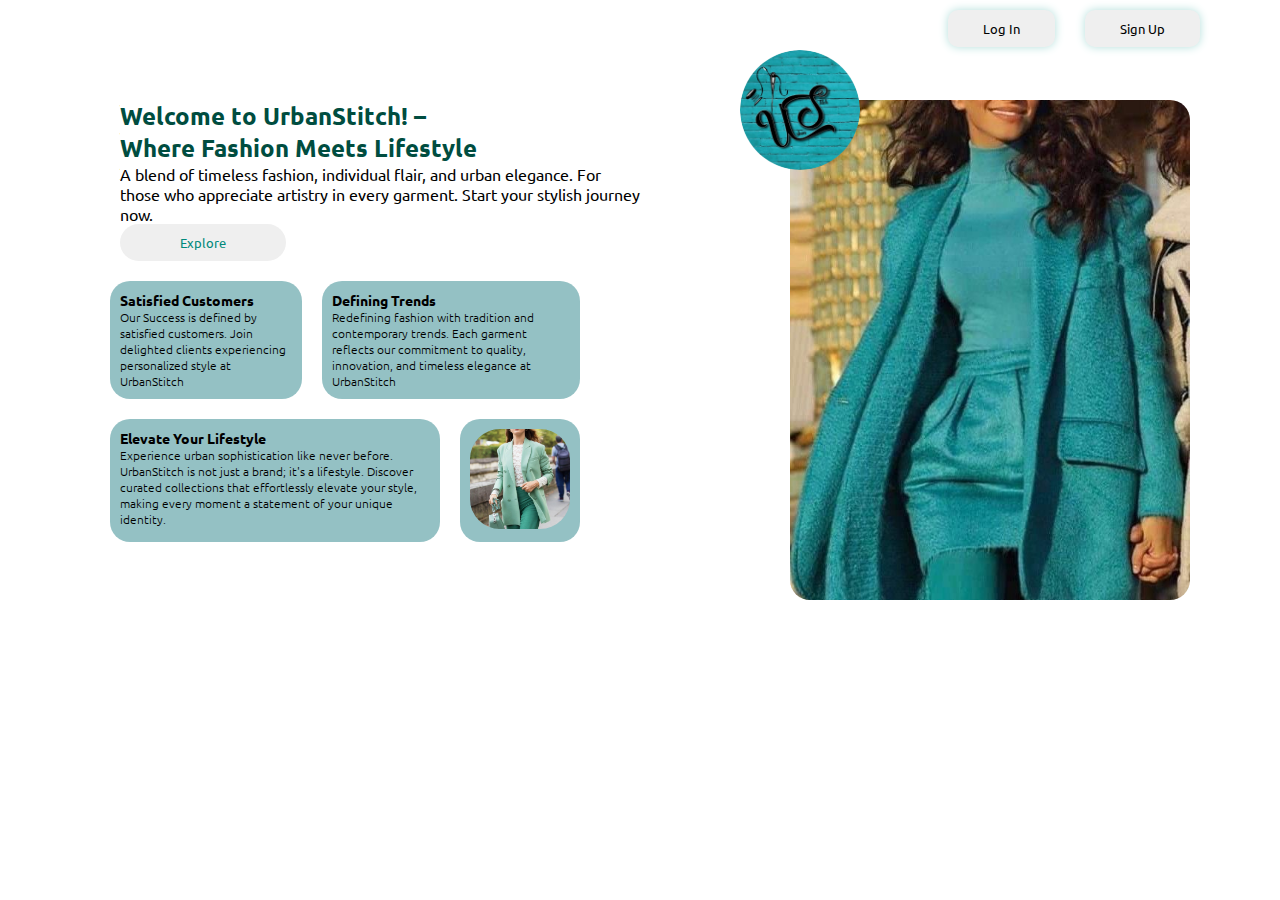
<file: index.html>
<!DOCTYPE html>
<html lang="en">

<head>
    <!-- Metadata for character encoding and responsive design -->
    <meta charset="UTF-8">
    <meta name="viewport" content="width=device-width, initial-scale=1.0">
    <!-- Title of the webpage -->
    <title>UrbanStitch</title>
    <!-- Bootstrap stylesheet for styling -->
    <link href="https://cdn.jsdelivr.net/npm/bootstrap@5.3.2/dist/css/bootstrap.min.css" rel="stylesheet"
        integrity="sha384-T3c6CoIi6uLrA9TneNEoa7RxnatzjcDSCmG1MXxSR1GAsXEV/Dwwykc2MPK8M2HN" crossorigin="anonymous">
    <!-- External stylesheet for additional styling -->
    <link rel="stylesheet" href="styleindex.css">
    <!-- Favicon for the webpage -->
    <link rel="icon" href="assets/logo.jpg">
</head>

<body>
    <!-- Top buttons for login and signup -->
    <div class="top-buttons">
        <a href="signin.html"><button class="login">Log In</button></a>
        <a href="signup.html"><button class="signup">Sign Up</button></a>
    </div>

    <!-- Hero section with left and right columns -->
    <div class="container-fluid hero">
        <!-- Left column containing top and bottom sections -->
        <div class="left">
            <!-- Top section with welcome message, description, and explore button -->
            <div class="top">
                <h2>Welcome to UrbanStitch! –<br> Where Fashion Meets Lifestyle</h2>
                <p>A blend of timeless fashion, individual flair, and urban elegance. For those who appreciate artistry in
                    every garment. Start your stylish journey now.</p>
                <button><a href="home.html">Explore</a></button>
            </div>

            <!-- Bottom section with two divs containing information -->
            <div class="bottom">
                <!-- Divs for satisfied customers and defining trends -->
                <div class="top-divs">
                    <div>
                        <h5><b>Satisfied Customers</b></h5>
                        <p>Our Success is defined by satisfied customers. Join delighted clients experiencing personalized
                            style at UrbanStitch</p>
                    </div>
                    <div>
                        <h5><b>Defining Trends</b></h5>
                        <p>Redefining fashion with tradition and contemporary trends. Each garment reflects our commitment
                            to quality, innovation, and timeless elegance at UrbanStitch</p>
                    </div>
                </div>

                <!-- Divs for elevating lifestyle and an image -->
                <div class="bottom-divs">
                    <div>
                        <h5><b>Elevate Your Lifestyle</b></h5>
                        <p>Experience urban sophistication like never before. UrbanStitch is not just a brand; it's a lifestyle.
                            Discover curated collections that effortlessly elevate your style, making every moment a statement
                            of your unique identity.</p>
                    </div>
                    <div><img src="assets/card23.jpg" alt=""></div>
                </div>
            </div>
        </div>

        <!-- Right column containing main image and logo -->
        <div class="right">
            <img class="main-img" src="assets/card20.jpg" alt="img">
            <img class="logo" src="assets/logo.jpg" alt="logo">
        </div>
    </div>
</body>

</html>
</file>
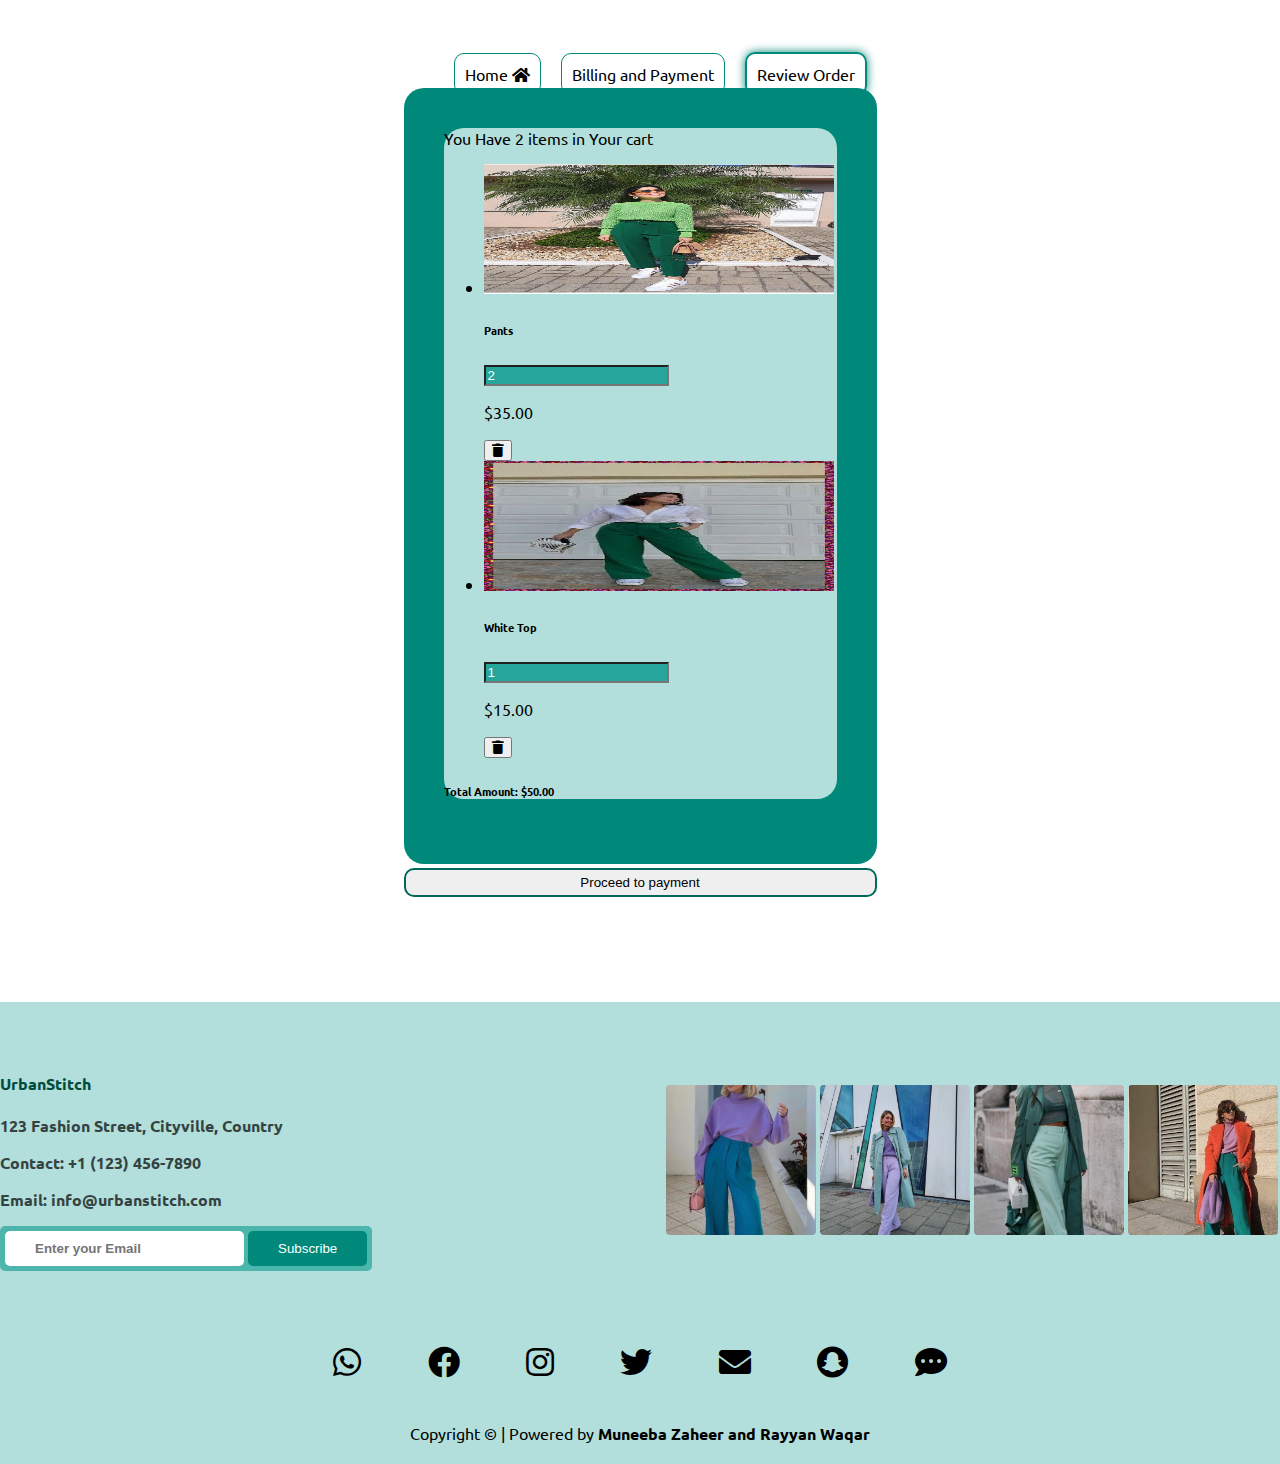
<file: cart.html>
<!DOCTYPE html>
<html lang="en">

<head>
    <meta charset="UTF-8">
    <meta name="viewport" content="width=device-width, initial-scale=1.0">
    <title>UrbanStitch-Cart</title>
    <link href="https://cdn.jsdelivr.net/npm/bootstrap@5.3.2/dist/css/bootstrap.min.css" rel="stylesheet"
        integrity="sha384-T3c6CoIi6uLrA9TneNEoa7RxnatzjcDSCmG1MXxSR1GAsXEV/Dwwykc2MPK8M2HN" crossorigin="anonymous">
    <link rel="stylesheet" href="payment.css">
    <link rel="stylesheet" href="https://cdnjs.cloudflare.com/ajax/libs/font-awesome/5.15.4/css/all.min.css">
    <link rel="icon" href="assets/logo.jpg">


</head>

<body>

    <div class="container-fluid hero">
        <div class="left">
            <div class="top">
                <ul>
                    <li><a href="home.html">Home <i class="fas fa-home"></i></a></li>
                    <li><a href="payment.html">Billing and Payment</a></li>
                    <li class="selected"><a href="cart.html">Review Order</a></li>
                </ul>

            </div>
            <div class="mid">
                <div class="container mt-5">
                    <div class="card">
                        <div class="card-body">
                            <div class="row mb-3">
                                <div class="col text-end">
                                    You Have
                                    <span class="badge bg-secondary">2</span>
                                    items in Your cart
                                </div>
                            </div>
                            <ul class="list-group">
                                <li class="list-group-item">
                                    <div class="row">
                                        <div class="col-md-2">
                                            <img src="assets/card10.jpg" alt="Item 1" class="img-fluid rounded">
                                        </div>
                                        <div class="col-md-5">
                                            <h6>Pants</h6>
                                            <input type="number" class="form-control form-control-sm" value="2" min="1">
                                        </div>
                                        <div class="col-md-2">
                                            <p class="mb-0">$35.00</p>
                                        </div>
                                        <div class="col-md-3">
                                            <a href="cart2.html"><button type="button" class="btn btn-danger"><i
                                                        class="fas fa-trash"></i></button>
                                            </a>
                                        </div>
                                    </div>
                                </li>
                                <li class="list-group-item">
                                    <div class="row">
                                        <div class="col-md-2">
                                            <img src="assets/card11.jpg" alt="Item 2" class="img-fluid rounded">
                                        </div>
                                        <div class="col-md-5">
                                            <h6>White Top</h6>
                                            <input type="number" class="form-control form-control-sm" value="1" min="1">
                                        </div>
                                        <div class="col-md-2">
                                            <p class="mb-0">$15.00</p>
                                        </div>
                                        <div class="col-md-3">
                                            <a href="cart1.html"><button type="button" class="btn btn-danger"><i
                                                        class="fas fa-trash"></i></button></a>
                                        </div>
                                    </div>
                                </li>
                            </ul>
                            <div class="mt-3">
                                <h6>Total Amount: <span>$50.00</span></h6>
                            </div>
                        </div>
                    </div>
                </div>
            </div>
            <a href="payment.html">

                <button class="btn payment-btn">Proceed to payment</button>
            </a>


        </div>


    </div>
    <footer>
        <div class="container-fluid footer">
            <div class="top">
                <div class="input">
                    <div class="htext">
                        <h4 style="color: #004D40;">UrbanStitch</h4>
                        <p style="font-weight: bold;opacity:0.7;">123 Fashion Street, Cityville, Country</p>
                        <p style="font-weight: bold;opacity:0.7;">Contact: +1 (123) 456-7890</p>
                        <p style="font-weight: bold;opacity:0.7;">Email: info@urbanstitch.com</p>
                    </div>

                    <div class="text-area">
                        <input type="text" placeholder="Enter your Email">
                        <button>Subscribe</button>
                    </div>
                </div>
                <div class="images">
                    <a href="category.html"><img src="assets/card1.jpg" alt="footer img"></a>
                    <a href="category.html"><img src="assets/card2.jpg" alt="footer img"></a>
                    <a href="category.html"><img src="assets/card3.jpg" alt="footer img"></a>
                    <a href="category.html"><img src="assets/card4.jpg" alt="footer img"></a>
                </div>
            </div>
            <div class="bottom">
                <ul class="social-icons">
                    <li><a href="https://www.whatsapp.com/"><i class="fab fa-whatsapp"></i></a></li>
                    <li><a href="https://www.facebook.com/"><i class="fab fa-facebook"></i></a></li>
                    <li><a href="https://www.instagram.com/"><i class="fab fa-instagram"></i></a></li>
                    <li><a href="https://twitter.com/?lang=en"><i class="fab fa-twitter"></i></a></li>
                    <li><a href="https://www.google.com/gmail/about/"><i class="fas fa-envelope"></i></a></li>
                    <li><a href="https://www.snapchat.com/"><i class="fab fa-snapchat"></i></a></li>
                    <li><a href="https://www.threads.net/login"><i class="fas fa-comment-dots"></i></a></li>
                </ul>
            </div>
            <div class="copyright">Copyright &copy; | Powered by <b>Muneeba Zaheer and
                    Rayyan Waqar</b></div>
        </div>
    </footer>

    <!-- bootstrap -->
    <script src="https://cdn.jsdelivr.net/npm/bootstrap@5.3.2/dist/js/bootstrap.min.js"
        integrity="sha384-BBtl+eGJRgqQAUMxJ7pMwbEyER4l1g+O15P+16Ep7Q9Q+zqX6gSbd85u4mG4QzX+"
        crossorigin="anonymous"></script>
</body>

</html>
</file>
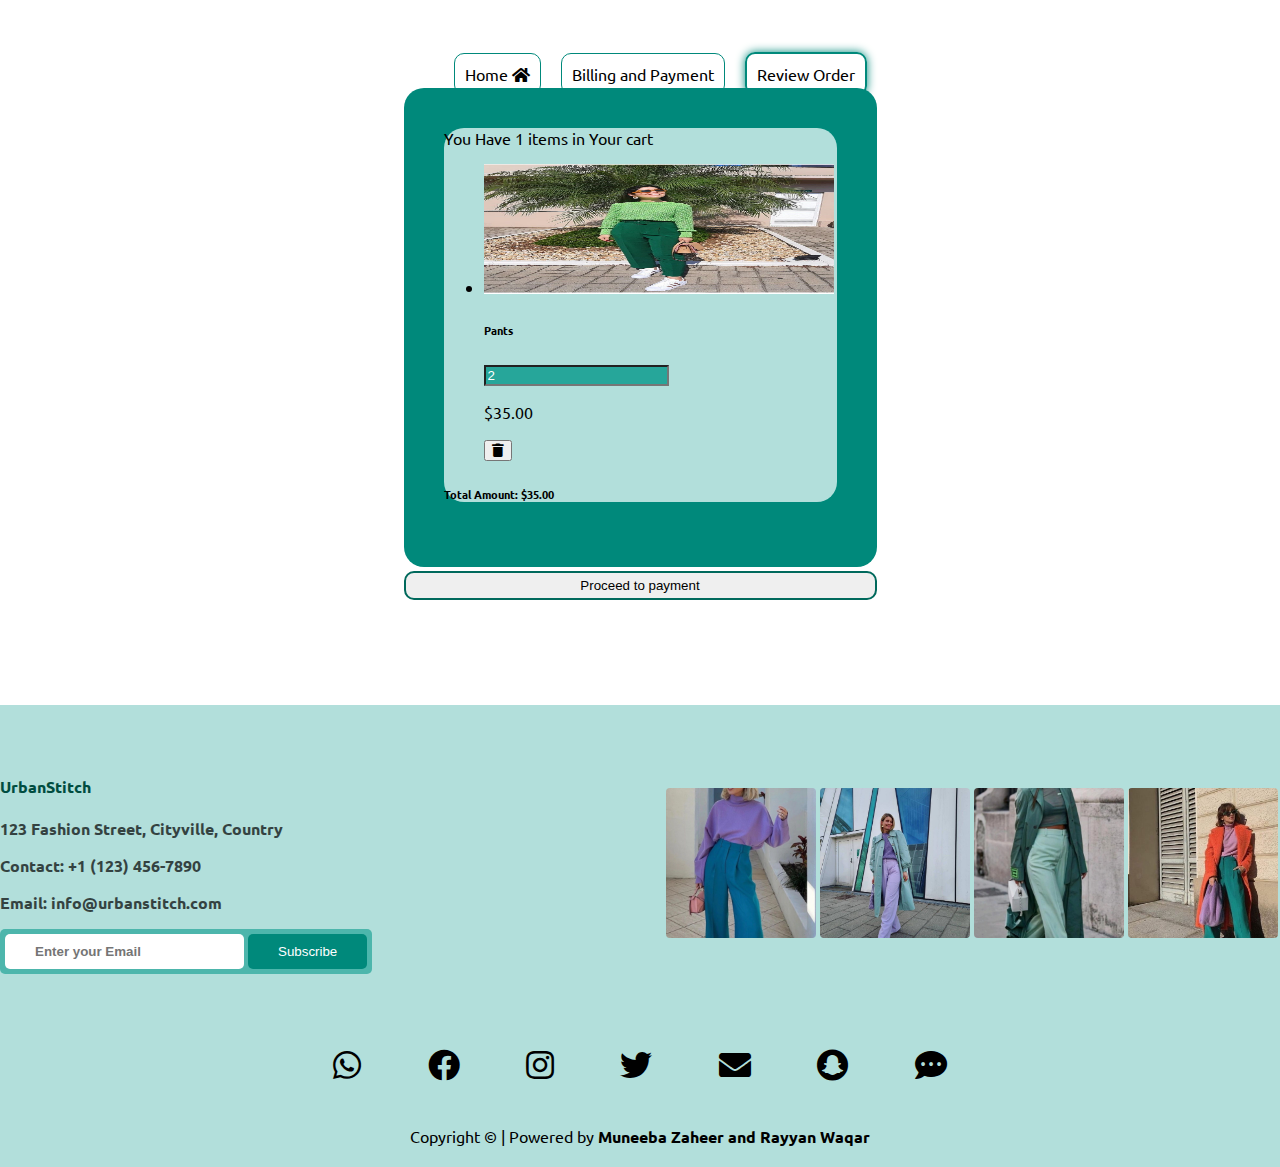
<file: cart1.html>
<!DOCTYPE html>
<html lang="en">

<head>
    <meta charset="UTF-8">
    <meta name="viewport" content="width=device-width, initial-scale=1.0">
    <title>UrbanStitch-Cart</title>
    <link href="https://cdn.jsdelivr.net/npm/bootstrap@5.3.2/dist/css/bootstrap.min.css" rel="stylesheet"
        integrity="sha384-T3c6CoIi6uLrA9TneNEoa7RxnatzjcDSCmG1MXxSR1GAsXEV/Dwwykc2MPK8M2HN" crossorigin="anonymous">
    <link rel="stylesheet" href="payment.css">
    <link rel="stylesheet" href="https://cdnjs.cloudflare.com/ajax/libs/font-awesome/5.15.4/css/all.min.css">
    <link rel="icon" href="assets/logo.jpg">


</head>

<body>

    <div class="container-fluid hero">
        <div class="left">
            <div class="top">

                <ul>
                    <li><a href="home.html">Home <i class="fas fa-home"></i></a></li>
                    <li><a href="payment.html">Billing and Payment</a></li>
                    <li class="selected"><a href="cart.html">Review Order</a></li>
                </ul>
            </div>
            <div class="mid">
                <div class="container mt-5">
                    <div class="card">
                        <div class="card-body">
                            <div class="row mb-3">
                                <div class="col text-end">
                                    You Have
                                    <span class="badge bg-secondary">1</span>
                                    items in Your cart
                                </div>
                            </div>
                            <ul class="list-group">
                                <li class="list-group-item">
                                    <div class="row">
                                        <div class="col-md-2">
                                            <img src="assets/card10.jpg" alt="Item 1" class="img-fluid rounded">
                                        </div>
                                        <div class="col-md-5">
                                            <h6>Pants</h6>
                                            <input type="number" class="form-control form-control-sm" value="2" min="1">
                                        </div>
                                        <div class="col-md-2">
                                            <p class="mb-0">$35.00</p>
                                        </div>
                                        <div class="col-md-3">
                                            <a href="cartempty.html"><button type="button" class="btn btn-danger"><i
                                                        class="fas fa-trash"></i></button></a>
                                        </div>
                                    </div>
                                </li>
                            </ul>
                            <div class="mt-3">
                                <h6>Total Amount: <span>$35.00</span></h6>
                            </div>
                        </div>
                    </div>
                </div>
            </div>
            <a href="payment.html">

                <button class="btn payment-btn">Proceed to payment</button>
            </a>
        </div>


    </div>
    <footer>
        <div class="container-fluid footer">
            <div class="top">
                <div class="input">
                    <div class="htext">
                        <h4 style="color: #004D40;">UrbanStitch</h4>
                        <p style="font-weight: bold;opacity:0.7;">123 Fashion Street, Cityville, Country</p>
                        <p style="font-weight: bold;opacity:0.7;">Contact: +1 (123) 456-7890</p>
                        <p style="font-weight: bold;opacity:0.7;">Email: info@urbanstitch.com</p>
                    </div>

                    <div class="text-area">
                        <input type="text" placeholder="Enter your Email">
                        <button>Subscribe</button>
                    </div>
                </div>
                <div class="images">
                    <a href="category.html"><img src="assets/card1.jpg" alt="footer img"></a>
                    <a href="category.html"><img src="assets/card2.jpg" alt="footer img"></a>
                    <a href="category.html"><img src="assets/card3.jpg" alt="footer img"></a>
                    <a href="category.html"><img src="assets/card4.jpg" alt="footer img"></a>
                </div>
            </div>
            <div class="bottom">
                <ul class="social-icons">
                    <li><a href="https://www.whatsapp.com/"><i class="fab fa-whatsapp"></i></a></li>
                    <li><a href="https://www.facebook.com/"><i class="fab fa-facebook"></i></a></li>
                    <li><a href="https://www.instagram.com/"><i class="fab fa-instagram"></i></a></li>
                    <li><a href="https://twitter.com/?lang=en"><i class="fab fa-twitter"></i></a></li>
                    <li><a href="https://www.google.com/gmail/about/"><i class="fas fa-envelope"></i></a></li>
                    <li><a href="https://www.snapchat.com/"><i class="fab fa-snapchat"></i></a></li>
                    <li><a href="https://www.threads.net/login"><i class="fas fa-comment-dots"></i></a></li>
                </ul>
            </div>
            <div class="copyright">Copyright &copy; | Powered by <b>Muneeba Zaheer and
                    Rayyan Waqar</b></div>
        </div>
    </footer>

    <!-- bootstrap -->
    <script src="https://cdn.jsdelivr.net/npm/bootstrap@5.3.2/dist/js/bootstrap.min.js"
        integrity="sha384-BBtl+eGJRgqQAUMxJ7pMwbEyER4l1g+O15P+16Ep7Q9Q+zqX6gSbd85u4mG4QzX+"
        crossorigin="anonymous"></script>
</body>

</html>
</file>
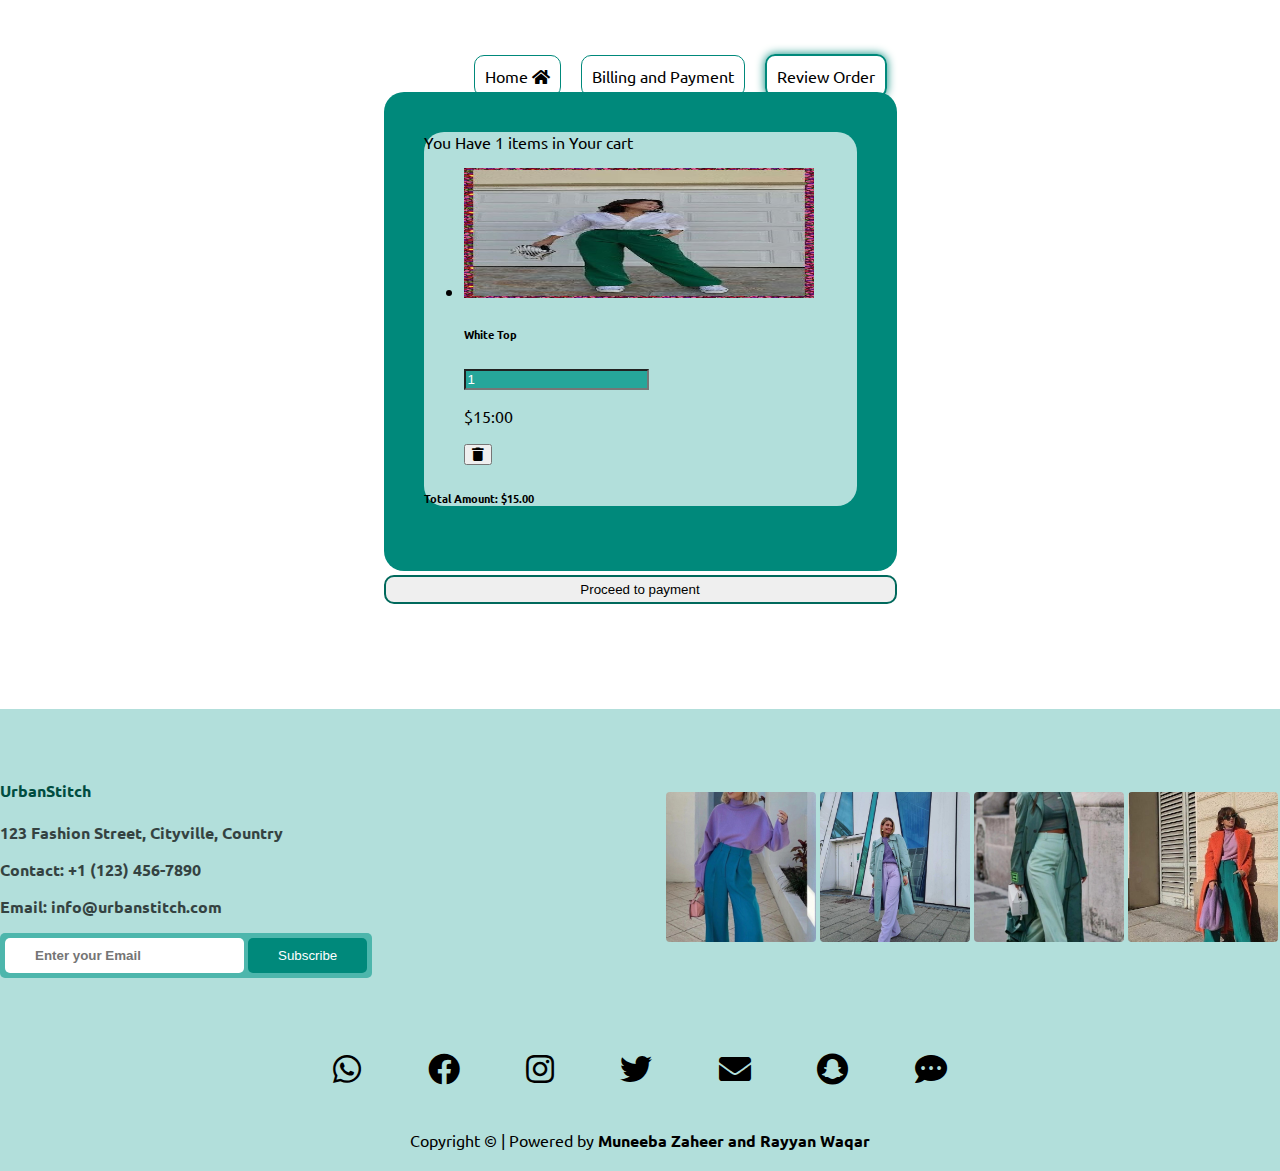
<file: cart2.html>
<!DOCTYPE html>
<html lang="en">

<head>
    <meta charset="UTF-8">
    <meta name="viewport" content="width=device-width, initial-scale=1.0">
    <title>UrbanStitch-Cart</title>
    <link href="https://cdn.jsdelivr.net/npm/bootstrap@5.3.2/dist/css/bootstrap.min.css" rel="stylesheet"
        integrity="sha384-T3c6CoIi6uLrA9TneNEoa7RxnatzjcDSCmG1MXxSR1GAsXEV/Dwwykc2MPK8M2HN" crossorigin="anonymous">
    <link rel="stylesheet" href="payment.css">
    <link rel="stylesheet" href="https://cdnjs.cloudflare.com/ajax/libs/font-awesome/5.15.4/css/all.min.css">
    <link rel="icon" href="assets/logo.jpg">


</head>

<body>

    <div class="container-fluid hero">
        <div class="left">
            <div class="top">
                <ul>
                    <ul>
                        <li><a href="home.html">Home <i class="fas fa-home"></i></a></li>
                        <li><a href="payment.html">Billing and Payment</a></li>
                        <li class="selected"><a href="cart.html">Review Order</a></li>
                    </ul>

                </ul>

            </div>
            <div class="mid">
                <div class="container mt-5">
                    <div class="card">
                        <div class="card-body">
                            <div class="row mb-3">
                                <div class="col text-end">
                                    You Have
                                    <span class="badge bg-secondary">1</span>
                                    items in Your cart
                                </div>
                            </div>
                            <ul class="list-group">
                                <li class="list-group-item">
                                    <div class="row">
                                        <div class="col-md-2">
                                            <img src="assets/card11.jpg" alt="Item 2" class="img-fluid rounded">
                                        </div>
                                        <div class="col-md-5">
                                            <h6>White Top</h6>
                                            <input type="number" class="form-control form-control-sm" value="1" min="1">
                                        </div>
                                        <div class="col-md-2">
                                            <p class="mb-0">$15:00</p>
                                        </div>
                                        <div class="col-md-3">
                                            <a href="cartempty.html"><button type="button" class="btn btn-danger" ><i
                                                    class="fas fa-trash"></i></button></a>
                                        </div>
                                    </div>
                                </li>
                            </ul>
                            <div class="mt-3">
                                <h6>Total Amount: <span>$15.00</span></h6>
                            </div>
                        </div>
                    </div>
                </div>
            </div>
            <a href="payment.html">

                <button class="btn payment-btn">Proceed to payment</button>
            </a>
        </div>


    </div>
    <footer>
        <div class="container-fluid footer">
            <div class="top">
                <div class="input">
                    <div class="htext">
                        <h4 style="color: #004D40;">UrbanStitch</h4>
                        <p style="font-weight: bold;opacity:0.7;">123 Fashion Street, Cityville, Country</p>
                        <p style="font-weight: bold;opacity:0.7;">Contact: +1 (123) 456-7890</p>
                        <p style="font-weight: bold;opacity:0.7;">Email: info@urbanstitch.com</p>
                    </div>

                    <div class="text-area">
                        <input type="text" placeholder="Enter your Email">
                        <button>Subscribe</button>
                    </div>
                </div>
                <div class="images">
                    <a href="category.html"><img src="assets/card1.jpg" alt="footer img"></a>
                    <a href="category.html"><img src="assets/card2.jpg" alt="footer img"></a>
                    <a href="category.html"><img src="assets/card3.jpg" alt="footer img"></a>
                    <a href="category.html"><img src="assets/card4.jpg" alt="footer img"></a>
                </div>
            </div>
            <div class="bottom">
                <ul class="social-icons">
                    <li><a href="https://www.whatsapp.com/"><i class="fab fa-whatsapp"></i></a></li>
                    <li><a href="https://www.facebook.com/"><i class="fab fa-facebook"></i></a></li>
                    <li><a href="https://www.instagram.com/"><i class="fab fa-instagram"></i></a></li>
                    <li><a href="https://twitter.com/?lang=en"><i class="fab fa-twitter"></i></a></li>
                    <li><a href="https://www.google.com/gmail/about/"><i class="fas fa-envelope"></i></a></li>
                    <li><a href="https://www.snapchat.com/"><i class="fab fa-snapchat"></i></a></li>
                    <li><a href="https://www.threads.net/login"><i class="fas fa-comment-dots"></i></a></li>
                </ul>
            </div>
            <div class="copyright">Copyright &copy; | Powered by <b>Muneeba Zaheer and
                    Rayyan Waqar</b></div>
        </div>
    </footer>

    <!-- bootstrap -->
    <script src="https://cdn.jsdelivr.net/npm/bootstrap@5.3.2/dist/js/bootstrap.min.js"
        integrity="sha384-BBtl+eGJRgqQAUMxJ7pMwbEyER4l1g+O15P+16Ep7Q9Q+zqX6gSbd85u4mG4QzX+"
        crossorigin="anonymous"></script>
</body>

</html>
</file>
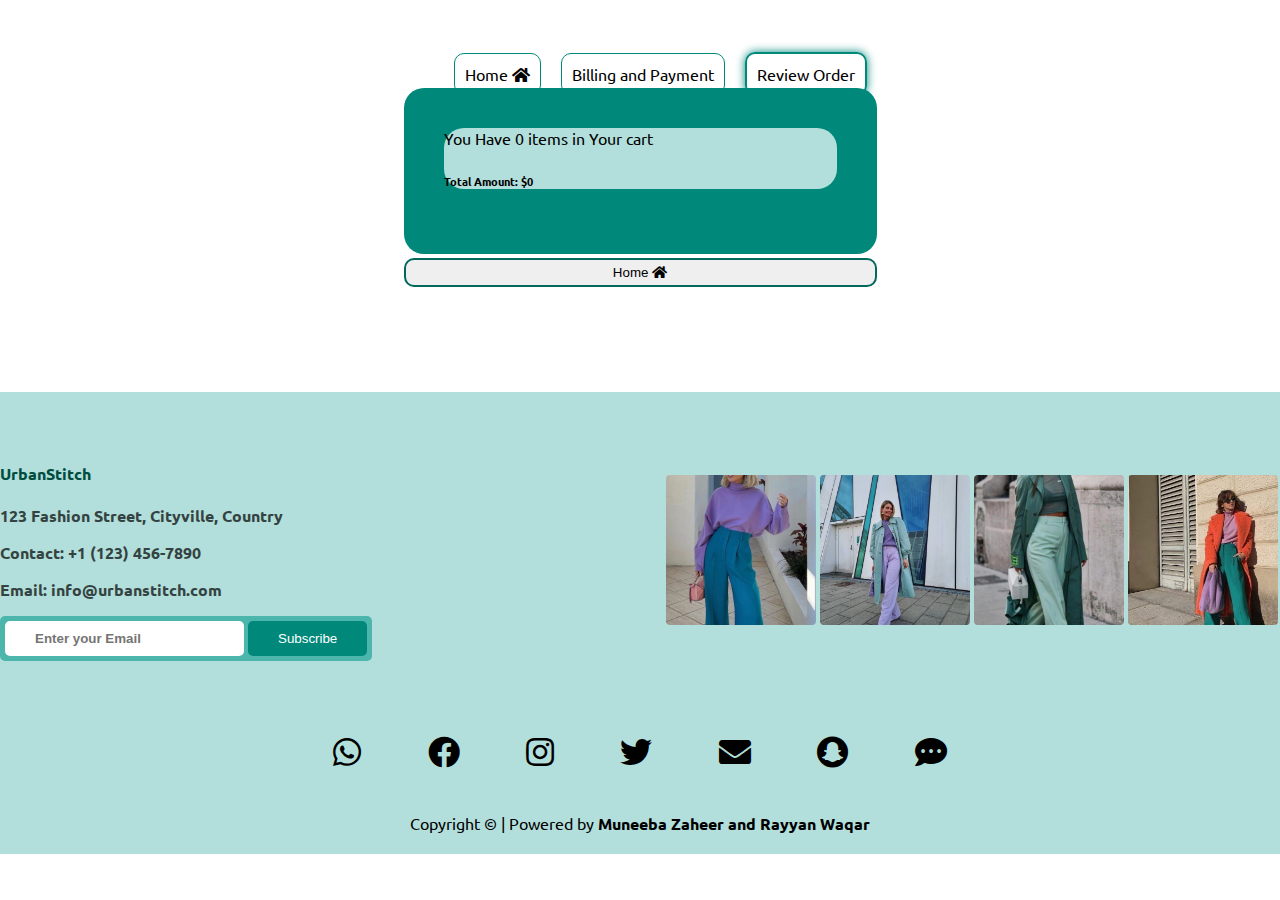
<file: cartempty.html>
<!DOCTYPE html>
<html lang="en">

<head>
    <meta charset="UTF-8">
    <meta name="viewport" content="width=device-width, initial-scale=1.0">
    <title>UrbanStitch-Cart</title>
    <link href="https://cdn.jsdelivr.net/npm/bootstrap@5.3.2/dist/css/bootstrap.min.css" rel="stylesheet"
        integrity="sha384-T3c6CoIi6uLrA9TneNEoa7RxnatzjcDSCmG1MXxSR1GAsXEV/Dwwykc2MPK8M2HN" crossorigin="anonymous">
    <link rel="stylesheet" href="payment.css">
    <link href="https://cdn.jsdelivr.net/npm/bootstrap@5.3.2/dist/css/bootstrap.min.css" rel="stylesheet"
        integrity="sha384-T3c6CoIi6uLrA9TneNEoa7RxnatzjcDSCmG1MXxSR1GAsXEV/Dwwykc2MPK8M2HN" crossorigin="anonymous">
    <link rel="stylesheet" href="https://cdnjs.cloudflare.com/ajax/libs/font-awesome/5.15.4/css/all.min.css">
    <link rel="icon" href="assets/logo.jpg">


</head>

<body>

    <div class="container-fluid hero">
        <div class="left">
            <div class="top">
                <ul>
                    <li><a href="home.html">Home <i class="fas fa-home"></i></a></li>
                    <li><a href="payment.html">Billing and Payment</a></li>
                    <li class="selected"><a href="cart.html">Review Order</a></li>
                </ul>

            </div>
            <div class="mid">
                <div class="container mt-5">
                    <div class="card">
                        <div class="card-body">
                            <div class="row mb-3">
                                <div class="col text-end">
                                    You Have
                                    <span class="badge bg-secondary">0</span>
                                    items in Your cart
                                </div>
                            </div>
                            <div class="mt-3">
                                <h6>Total Amount: <span>$0</span></h6>
                            </div>
                        </div>
                    </div>
                </div>
            </div>
            <a href="home.html">

                <button class="btn payment-btn">Home <i class="fas fa-home"></i></button>
            </a>
        </div>


    </div>
    <footer>
        <div class="container-fluid footer">
            <div class="top">
                <div class="input">
                    <div class="htext">
                        <h4 style="color: #004D40;">UrbanStitch</h4>
                        <p style="font-weight: bold;opacity:0.7;">123 Fashion Street, Cityville, Country</p>
                        <p style="font-weight: bold;opacity:0.7;">Contact: +1 (123) 456-7890</p>
                        <p style="font-weight: bold;opacity:0.7;">Email: info@urbanstitch.com</p>
                    </div>

                    <div class="text-area">
                        <input type="text" placeholder="Enter your Email">
                        <button>Subscribe</button>
                    </div>
                </div>
                <div class="images">
                    <a href="category.html"><img src="assets/card1.jpg" alt="footer img"></a>
                    <a href="category.html"><img src="assets/card2.jpg" alt="footer img"></a>
                    <a href="category.html"><img src="assets/card3.jpg" alt="footer img"></a>
                    <a href="category.html"><img src="assets/card4.jpg" alt="footer img"></a>
                </div>
            </div>
            <div class="bottom">
                <ul class="social-icons">
                    <li><a href="https://www.whatsapp.com/"><i class="fab fa-whatsapp"></i></a></li>
                    <li><a href="https://www.facebook.com/"><i class="fab fa-facebook"></i></a></li>
                    <li><a href="https://www.instagram.com/"><i class="fab fa-instagram"></i></a></li>
                    <li><a href="https://twitter.com/?lang=en"><i class="fab fa-twitter"></i></a></li>
                    <li><a href="https://www.google.com/gmail/about/"><i class="fas fa-envelope"></i></a></li>
                    <li><a href="https://www.snapchat.com/"><i class="fab fa-snapchat"></i></a></li>
                    <li><a href="https://www.threads.net/login"><i class="fas fa-comment-dots"></i></a></li>
                </ul>
            </div>
            <div class="copyright">Copyright &copy; | Powered by <b>Muneeba Zaheer and
                    Rayyan Waqar</b></div>
        </div>
    </footer>

    <!-- bootstrap -->
    <script src="https://cdn.jsdelivr.net/npm/bootstrap@5.3.2/dist/js/bootstrap.min.js"
        integrity="sha384-BBtl+eGJRgqQAUMxJ7pMwbEyER4l1g+O15P+16Ep7Q9Q+zqX6gSbd85u4mG4QzX+"
        crossorigin="anonymous"></script>
</body>

</html>
</file>
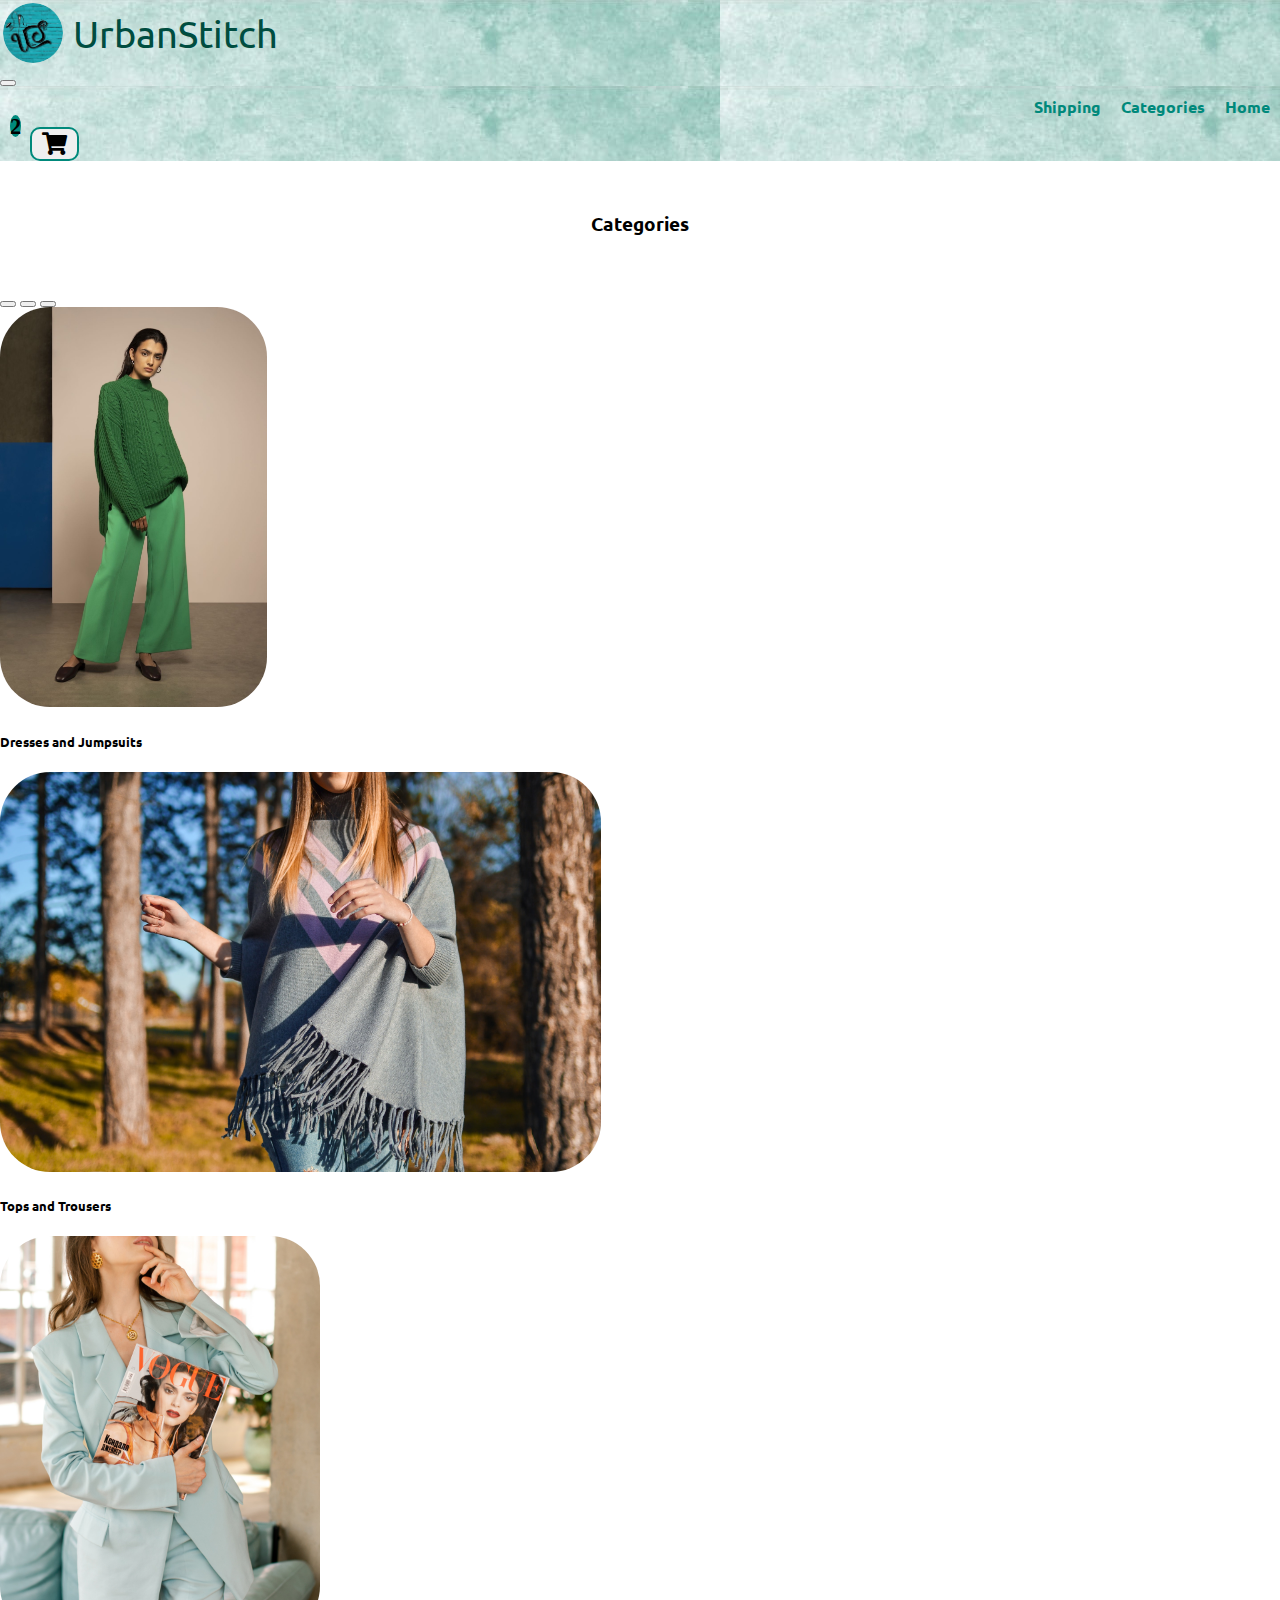
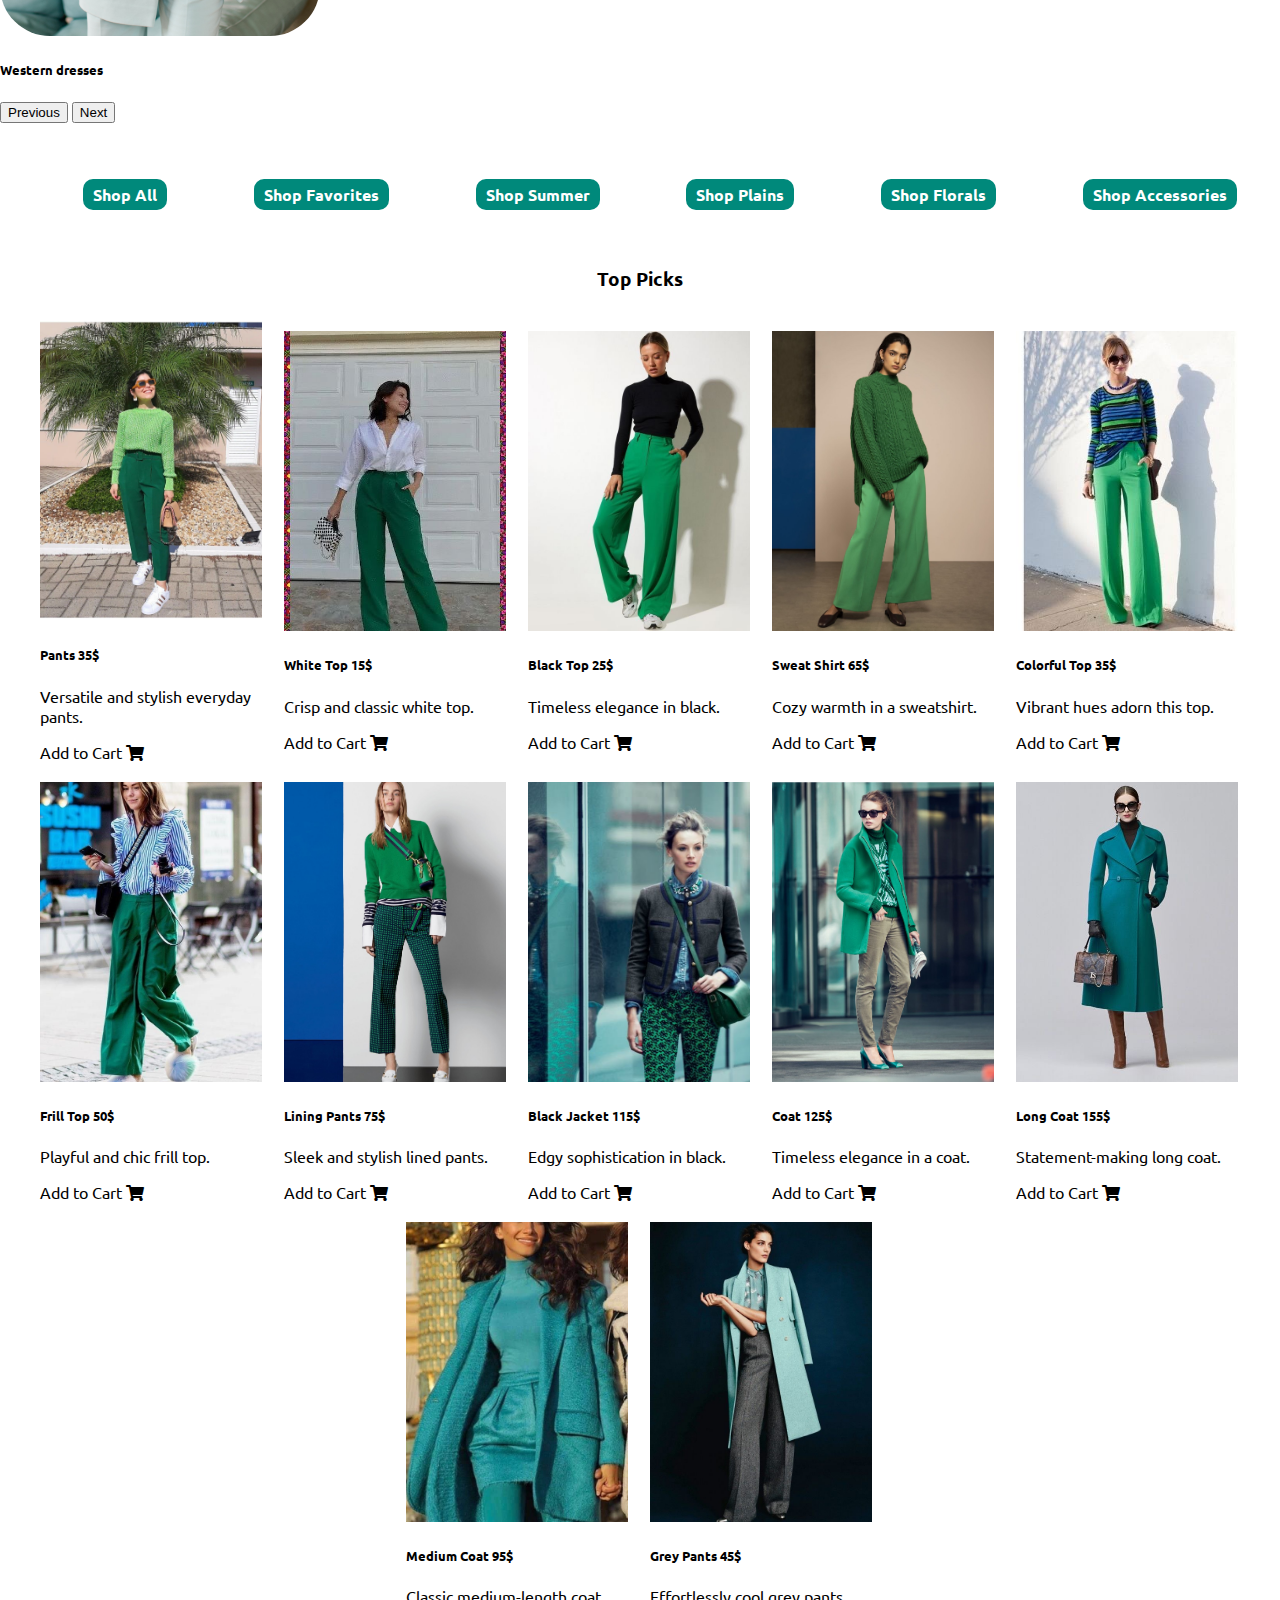
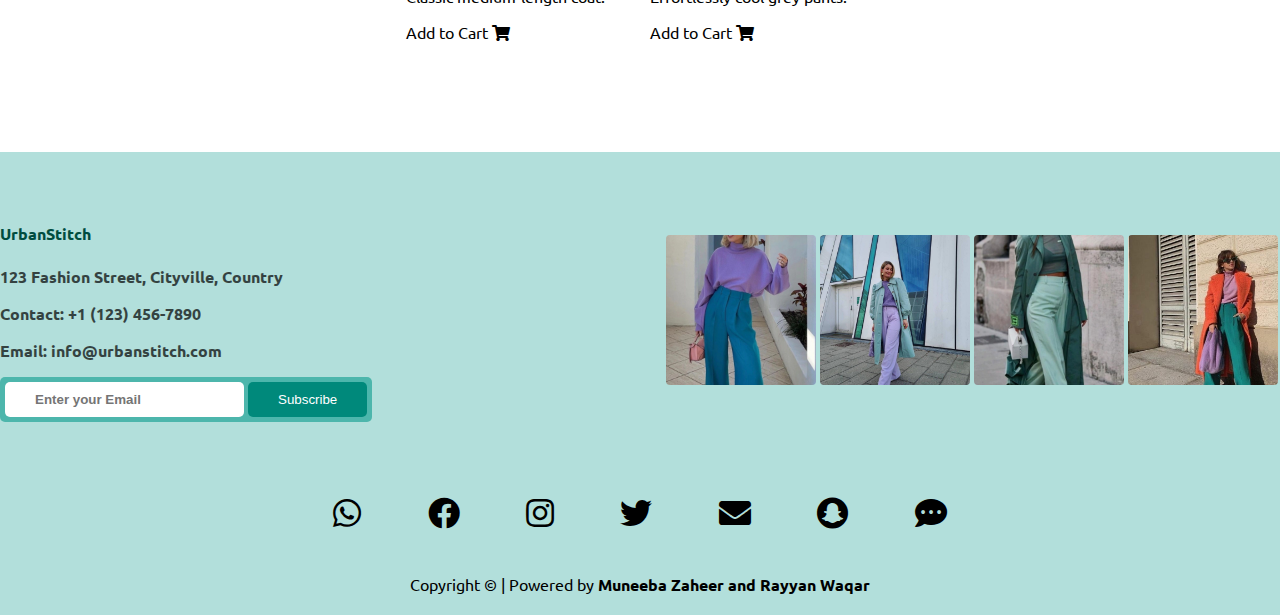
<file: category.html>
<!DOCTYPE html>
<html lang="en">

<head>
    <!-- Meta tags for character set and viewport -->
    <meta charset="UTF-8">
    <meta name="viewport" content="width=device-width, initial-scale=1.0">
    <title>UrbanStitch-Products</title>

    <!-- Bootstrap CSS -->
    <link href="https://cdn.jsdelivr.net/npm/bootstrap@5.3.2/dist/css/bootstrap.min.css" rel="stylesheet"
        integrity="sha384-T3c6CoIi6uLrA9TneNEoa7RxnatzjcDSCmG1MXxSR1GAsXEV/Dwwykc2MPK8M2HN" crossorigin="anonymous">

    <!-- Font Awesome CSS -->
    <link rel="stylesheet" href="https://cdnjs.cloudflare.com/ajax/libs/font-awesome/5.15.4/css/all.min.css">

    <!-- Custom CSS -->
    <link rel="stylesheet" href="stylecategory.css">

    <!--Logo -->
    <link rel="icon" href="assets/logo.jpg">

    <!-- Add any additional meta tags, links, or stylesheets here -->
</head>

<body>
    <!-- Header -->
    <header class="main-nav">
         <nav class="navbar navbar-expand-lg bg-body-tertiary">
            <div class="container-fluid">
                <a class="navbar-brand" href="home.html">
                    <img class="logo" src="assets/logo.jpg" alt="Urban Stitch Logo">
                    <span class="logo-text">UrbanStitch</span>
                </a>
                <button class="navbar-toggler" type="button" data-bs-toggle="collapse"
                    data-bs-target="#navbarSupportedContent" aria-controls="navbarSupportedContent"
                    aria-expanded="false" aria-label="Toggle navigation">
                    <span class="navbar-toggler-icon"></span>
                </button>
                <div class="collapse navbar-collapse navbar" id="navbarSupportedContent">
                    <ul class="navbar-nav me-auto mb-2 mb-lg-0">
                        <!-- Navigation links -->
                        <li class="nav-item">
                            <a class="nav-link active" aria-current="page" href="home.html">Home</a>
                        </li>
                        <li class="nav-item">
                            <a class="nav-link active" aria-current="page" href="category.html">Categories</a>
                        </li>
                        <li class="nav-item">
                            <a class="nav-link active" aria-current="page" href="cart.html">Shipping</a>
                        </li>
                    </ul>
                    <!-- Cart button -->
                    <form action="cart.html">
                        <a href="cart.html">
                            <button class="cart-btn">
                                <i class="fas fa-shopping-cart">
                                    <span class="badge ">2</span>
                                </i>
                            </button>
                        </a>
                    </form>
                </div>
            </div>
        </nav>
    </header>

    <!-- Categories Section -->
    <h3>Categories</h3>

    <div class="categories">
        <div id="carouselExampleCaptions" class="carousel slide">
            <!-- Carousel Indicators -->
            <div class="carousel-indicators">
                <button type="button" data-bs-target="#carouselExampleCaptions" data-bs-slide-to="0" class="active"
                    aria-current="true" aria-label="Slide 1"></button>
                <button type="button" data-bs-target="#carouselExampleCaptions" data-bs-slide-to="1"
                    aria-label="Slide 2"></button>
                <button type="button" data-bs-target="#carouselExampleCaptions" data-bs-slide-to="2"
                    aria-label="Slide 3"></button>
            </div>

            <!-- Carousel Inner Content -->
            <div class="carousel-inner">
                <!-- Carousel Item 1 -->
                <div class="carousel-item active">
                    <img src="assets/card13.jpg" class="d-block w-100" alt="assets/1.jpg">
                    <div class="carousel-caption d-none d-md-block">
                        <h5>Dresses and Jumpsuits</h5>
                    </div>
                </div>

                <!-- Carousel Item 2 -->
                <div class="carousel-item">
                    <img src="assets/2.jpg" class="d-block w-100" alt="assets/1.jpg">
                    <div class="carousel-caption d-none d-md-block">
                        <h5>Tops and Trousers</h5>
                    </div>
                </div>

                <!-- Carousel Item 3 -->
                <div class="carousel-item">
                    <img src="assets/3.jpg" class="d-block w-100" alt="assets/1.jpg">
                    <div class="carousel-caption d-none d-md-block">
                        <h5>Western dresses</h5>
                    </div>
                </div>
            </div>

            <!-- Carousel Control Buttons -->
            <button class="carousel-control-prev" type="button" data-bs-target="#carouselExampleCaptions"
                data-bs-slide="prev">
                <span class="carousel-control-prev-icon" aria-hidden="true"></span>
                <span class="visually-hidden">Previous</span>
            </button>
            <button class="carousel-control-next" type="button" data-bs-target="#carouselExampleCaptions"
                data-bs-slide="next">
                <span class="carousel-control-next-icon" aria-hidden="true"></span>
                <span class="visually-hidden">Next</span>
            </button>
        </div>
    </div>

    <!-- Additional Categories List -->
    <div class="firstdiv">
        <ul>
            <li><a href="#">Shop All</a></li>
            <li><a href="#">Shop Favorites</a></li>
            <li><a href="#">Shop Summer</a></li>
            <li><a href="#">Shop Plains</a></li>
            <li><a href="#">Shop Florals</a></li>
            <li><a href="#">Shop Accessories</a></li>
        </ul>
    </div>

	<!-- Top Picks Section -->
    <h3>Top Picks</h3>
	<!-- Product Cards -->
    <div class="seconddiv">
        <div class="card mr-5" style="width: 14rem;">
            <img src="assets/card10.jpg" class="card-img-top" alt="assets/1.jpg">
            <div class="card-body">
                <h5 class="card-title">Pants 35$</h5>
                <p class="card-text text-sm">Versatile and stylish everyday pants.</p>
                <a href="cart.html" class="btn btn-sm btn-outline-success">Add to Cart <i
                        class="fas fa-shopping-cart"></i></a>
            </div>
        </div>
        <div class="card mr-5" style="width: 14rem;">
            <img src="assets/card11.jpg" class="card-img-top" alt="assets/1.jpg">
            <div class="card-body">
                <h5 class="card-title">White Top 15$</h5>
                <p class="card-text text-sm">Crisp and classic white top.</p>
                <a href="cart.html" class="btn btn-sm btn-outline-success">Add to Cart <i
                        class="fas fa-shopping-cart"></i></a>
            </div>
        </div>
        <div class="card mr-5" style="width: 14rem;">
            <img src="assets/card12.jpg" class="card-img-top" alt="assets/1.jpg">
            <div class="card-body">
                <h5 class="card-title">Black Top 25$</h5>
                <p class="card-text text-sm">Timeless elegance in black.</p>
                <a href="cart.html" class="btn btn-sm btn-outline-success">Add to Cart <i
                        class="fas fa-shopping-cart"></i></a>
            </div>
        </div>
        <div class="card mr-5" style="width: 14rem;">
            <img src="assets/card13.jpg" class="card-img-top" alt="assets/1.jpg">
            <div class="card-body">
                <h5 class="card-title">Sweat Shirt 65$</h5>
                <p class="card-text text-sm">Cozy warmth in a sweatshirt.</p>
                <a href="cart.html" class="btn btn-sm btn-outline-success">Add to Cart <i
                        class="fas fa-shopping-cart"></i></a>
            </div>
        </div>
        <div class="card mr-5" style="width: 14rem;">
            <img src="assets/card14.jpg" class="card-img-top" alt="assets/1.jpg">
            <div class="card-body">
                <h5 class="card-title">Colorful Top 35$</h5>
                <p class="card-text text-sm">Vibrant hues adorn this top.</p>
                <a href="cart.html" class="btn btn-sm btn-outline-success">Add to Cart <i
                        class="fas fa-shopping-cart"></i></a>
            </div>
        </div>
        <div class="card mr-5" style="width: 14rem;">
            <img src="assets/card15.jpg" class="card-img-top" alt="assets/1.jpg">
            <div class="card-body">
                <h5 class="card-title">Frill Top 50$</h5>
                <p class="card-text text-sm">Playful and chic frill top.</p>
                <a href="cart.html" class="btn btn-sm btn-outline-success">Add to Cart <i
                        class="fas fa-shopping-cart"></i></a>
            </div>
        </div>
        <div class="card mr-5" style="width: 14rem;">
            <img src="assets/card16.jpg" class="card-img-top" alt="assets/1.jpg">
            <div class="card-body">
                <h5 class="card-title">Lining Pants 75$</h5>
                <p class="card-text text-sm">Sleek and stylish lined pants.</p>
                <a href="cart.html" class="btn btn-sm btn-outline-success">Add to Cart <i
                        class="fas fa-shopping-cart"></i></a>
            </div>
        </div>
        <div class="card mr-5" style="width: 14rem;">
            <img src="assets/card17.jpg" class="card-img-top" alt="assets/1.jpg">
            <div class="card-body">
                <h5 class="card-title">Black Jacket 115$</h5>
                <p class="card-text text-sm">Edgy sophistication in black.</p>
                <a href="cart.html" class="btn btn-sm btn-outline-success">Add to Cart <i
                        class="fas fa-shopping-cart"></i></a>
            </div>
        </div>
        <div class="card mr-5" style="width: 14rem;">
            <img src="assets/card18.jpg" class="card-img-top" alt="assets/1.jpg">
            <div class="card-body">
                <h5 class="card-title">Coat 125$</h5>
                <p class="card-text text-sm">Timeless elegance in a coat.</p>
                <a href="cart.html" class="btn btn-sm btn-outline-success">Add to Cart <i
                        class="fas fa-shopping-cart"></i></a>
            </div>
        </div>
        <div class="card mr-5" style="width: 14rem;">
            <img src="assets/card19.jpg" class="card-img-top" alt="assets/1.jpg">
            <div class="card-body">
                <h5 class="card-title">Long Coat 155$</h5>
                <p class="card-text text-sm">Statement-making long coat.</p>
                <a href="cart.html" class="btn btn-sm btn-outline-success">Add to Cart <i
                        class="fas fa-shopping-cart"></i></a>
            </div>
        </div>
        <div class="card mr-5" style="width: 14rem;">
            <img src="assets/card20.jpg" class="card-img-top" alt="assets/1.jpg">
            <div class="card-body">
                <h5 class="card-title">Medium Coat 95$</h5>
                <p class="card-text text-sm">Classic medium-length coat.</p>
                <a href="cart.html" class="btn btn-sm btn-outline-success">Add to Cart <i
                        class="fas fa-shopping-cart"></i></a>
            </div>
        </div>
        <div class="card mr-5" style="width: 14rem;">
            <img src="assets/card21.jpg" class="card-img-top" alt="assets/1.jpg">
            <div class="card-body">
                <h5 class="card-title">Grey Pants 45$</h5>
                <p class="card-text text-sm">Effortlessly cool grey pants.</p>
                <a href="cart.html" class="btn btn-sm btn-outline-success">Add to Cart <i
                        class="fas fa-shopping-cart"></i></a>
            </div>
        </div>
    </div>

 <!-- Footer -->
    <footer>
        <div class="container-fluid footer">
            <div class="top">
                <!-- Company information and subscription form -->
                <div class="input">
                    <div class="htext">
                        <h4 style="color: #004D40;">UrbanStitch</h4>
                        <p style="font-weight: bold;opacity:0.7;">123 Fashion Street, Cityville, Country</p>
                        <p style="font-weight: bold;opacity:0.7;">Contact: +1 (123) 456-7890</p>
                        <p style="font-weight: bold;opacity:0.7;">Email: info@urbanstitch.com</p>
                    </div>

                    <div class="text-area">
                        <input type="text" placeholder="Enter your Email">
                        <button>Subscribe</button>
                    </div>
                </div>

                <!-- Footer images -->
                <div class="images">
                    <a href="category.html"><img src="assets/card1.jpg" alt="footer img"></a>
                    <a href="category.html"><img src="assets/card2.jpg" alt="footer img"></a>
                    <a href="category.html"><img src="assets/card3.jpg" alt="footer img"></a>
                    <a href="category.html"><img src="assets/card4.jpg" alt="footer img"></a>
                </div>
            </div>

            <!-- Social icons -->
            <div class="bottom">
                <ul class="social-icons">
                    <li><a href="https://www.whatsapp.com/"><i class="fab fa-whatsapp"></i></a></li>
                    <li><a href="https://www.facebook.com/"><i class="fab fa-facebook"></i></a></li>
                    <li><a href="https://www.instagram.com/"><i class="fab fa-instagram"></i></a></li>
                    <li><a href="https://twitter.com/?lang=en"><i class="fab fa-twitter"></i></a></li>
                    <li><a href="https://www.google.com/gmail/about/"><i class="fas fa-envelope"></i></a></li>
                    <li><a href="https://www.snapchat.com/"><i class="fab fa-snapchat"></i></a></li>
                    <li><a href="https://www.threads.net/login"><i class="fas fa-comment-dots"></i></a></li>
                </ul>
            </div>

            <!-- Copyright information -->
            <div class="copyright">Copyright &copy; | Powered by <b>Muneeba Zaheer and Rayyan Waqar</b></div>
        </div>
    </footer>

    <!-- Bootstrap JavaScript -->
    <script src="https://cdn.jsdelivr.net/npm/bootstrap@5.3.2/dist/js/bootstrap.min.js"
        integrity="sha384-BBtl+eGJRgqQAUMxJ7pMwbEyER4l1g+O15P+16Ep7Q9Q+zqX6gSbd85u4mG4QzX+"
        crossorigin="anonymous"></script>
</body>

</html>
</file>
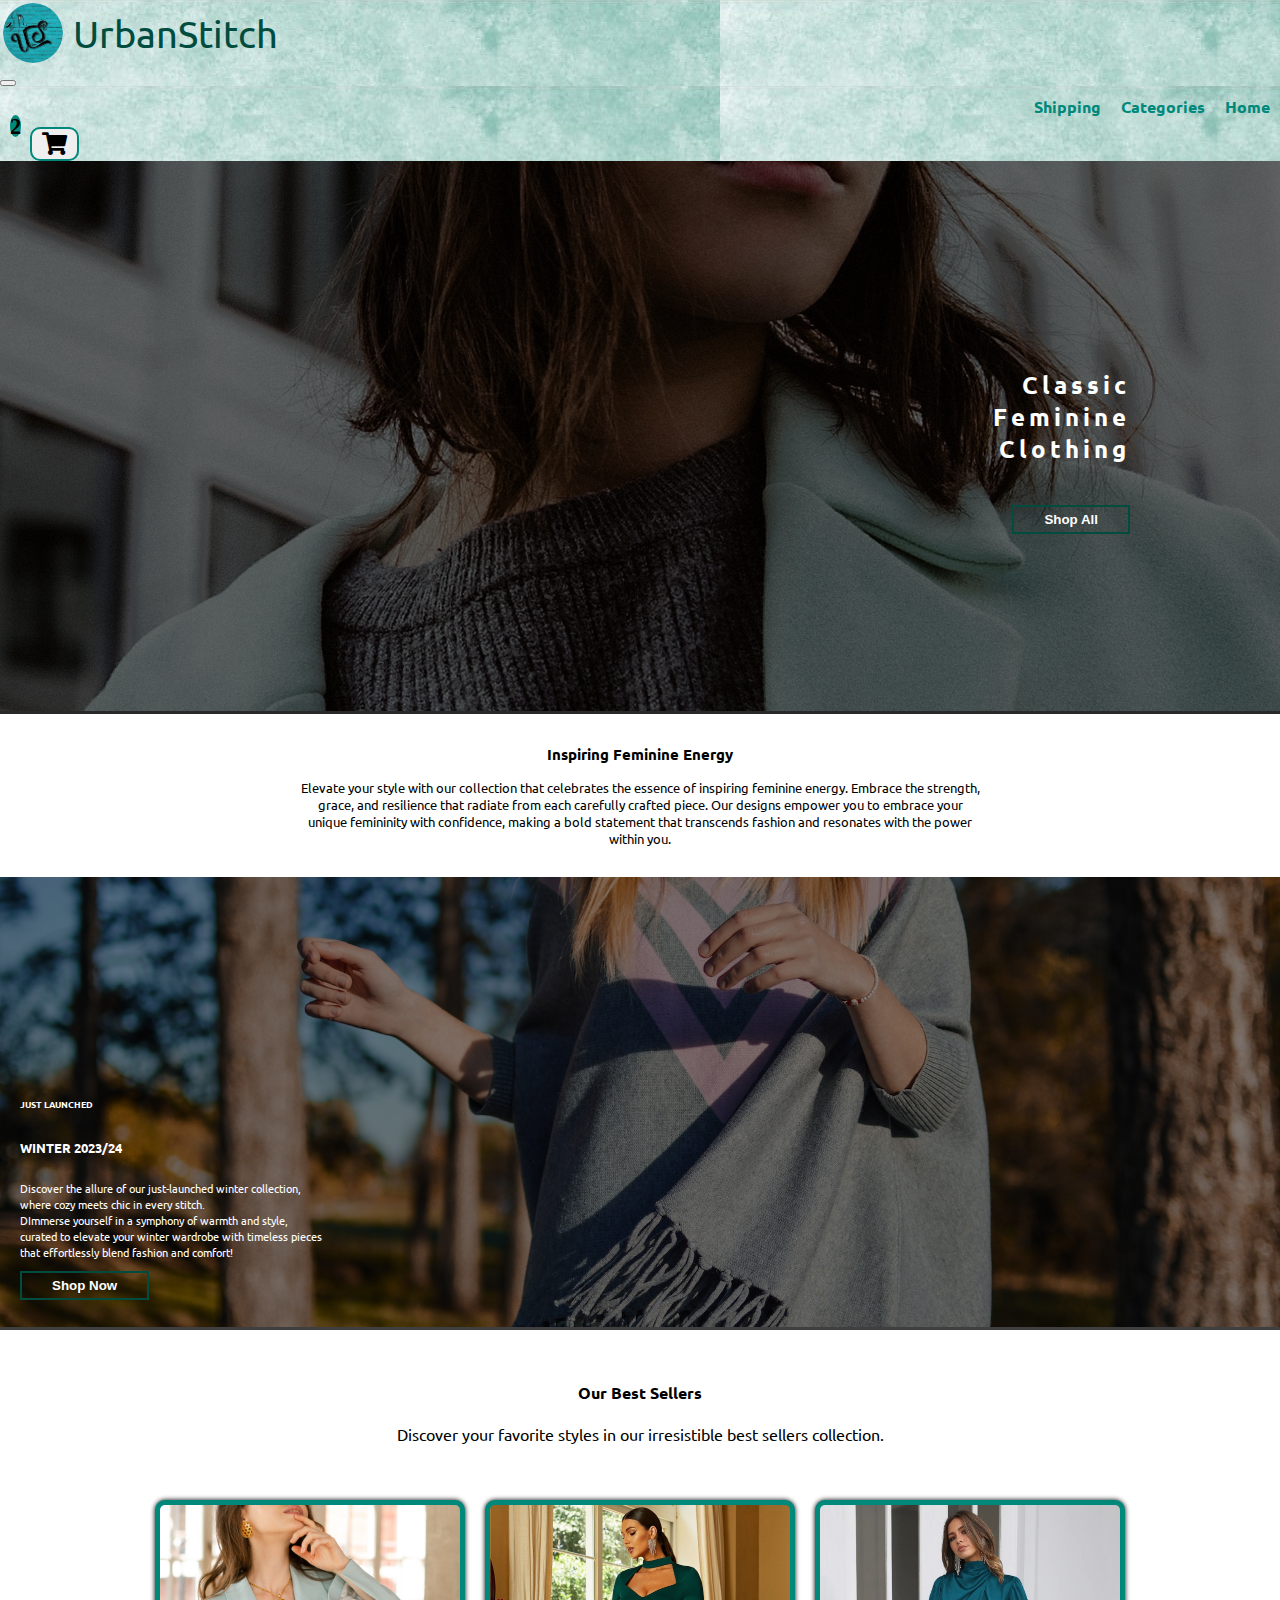
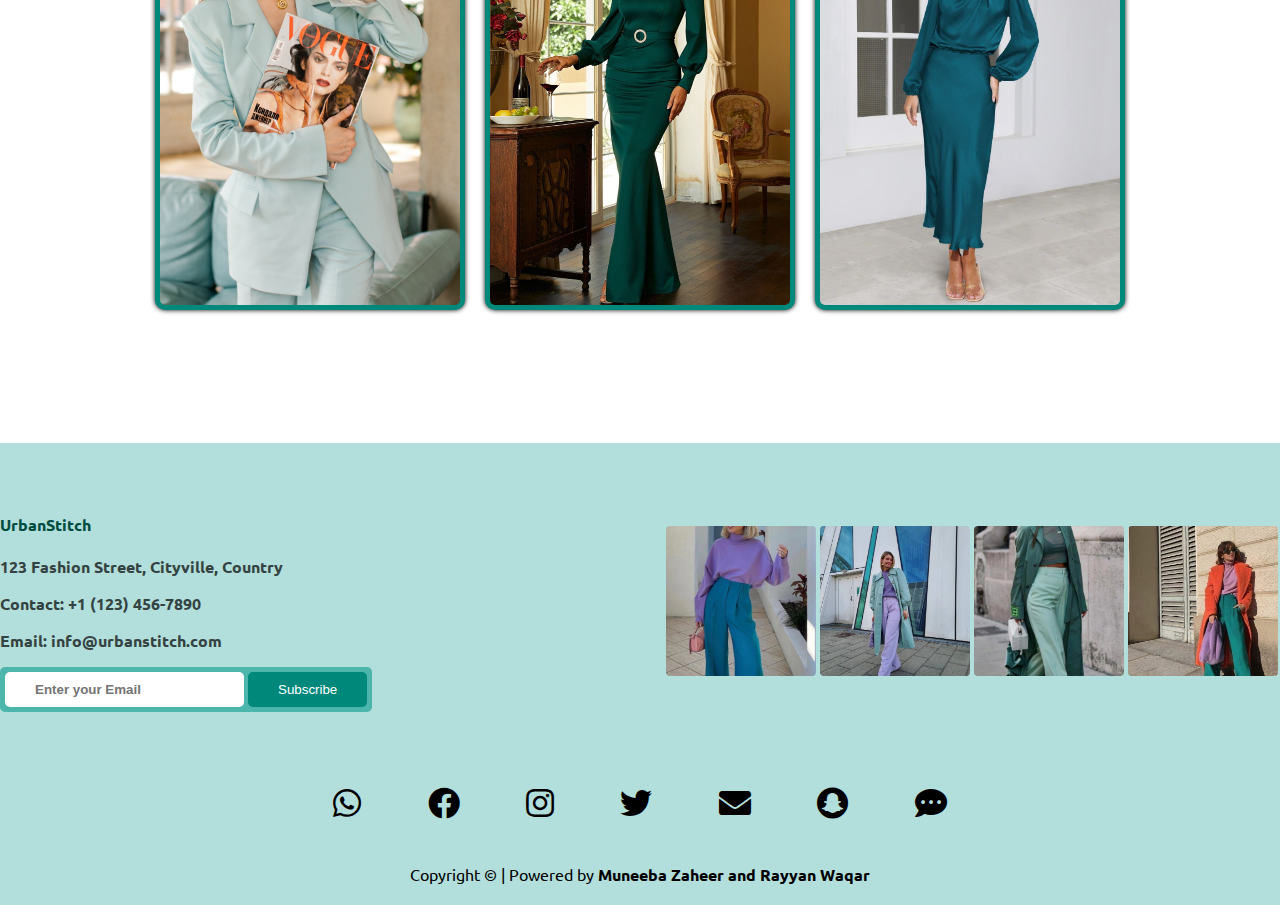
<file: home.html>
<!DOCTYPE html>
<html lang="en">

<head>
    <!-- Meta tags for character set and viewport -->
    <meta charset="UTF-8">
    <meta name="viewport" content="width=device-width, initial-scale=1.0">
    <title>UrbanStitch Home Page</title>

    <!-- Bootstrap CSS -->
    <link href="https://cdn.jsdelivr.net/npm/bootstrap@5.3.2/dist/css/bootstrap.min.css" rel="stylesheet"
        integrity="sha384-T3c6CoIi6uLrA9TneNEoa7RxnatzjcDSCmG1MXxSR1GAsXEV/Dwwykc2MPK8M2HN" crossorigin="anonymous">

    <!-- Font Awesome CSS -->
    <link rel="stylesheet" href="https://cdnjs.cloudflare.com/ajax/libs/font-awesome/5.15.4/css/all.min.css">

    <!-- Custom CSS -->
    <link rel="stylesheet" href="stylehome.css">

    <!-- Favicon -->
    <link rel="icon" href="assets/logo.jpg">

    <!-- Add any additional meta tags, links, or stylesheets here -->
</head>

<body>
    <!-- Header -->
    <header class="main-nav">
        <nav class="navbar navbar-expand-lg bg-body-tertiary">
            <div class="container-fluid">
                <a class="navbar-brand" href="home.html">
                    <img class="logo" src="assets/logo.jpg" alt="Urban Stitch Logo">
                    <span class="logo-text">UrbanStitch</span>
                </a>
                <button class="navbar-toggler" type="button" data-bs-toggle="collapse"
                    data-bs-target="#navbarSupportedContent" aria-controls="navbarSupportedContent"
                    aria-expanded="false" aria-label="Toggle navigation">
                    <span class="navbar-toggler-icon"></span>
                </button>
                <div class="collapse navbar-collapse navbar" id="navbarSupportedContent">
                    <ul class="navbar-nav me-auto mb-2 mb-lg-0">
                        <!-- Navigation links -->
                        <li class="nav-item">
                            <a class="nav-link active" aria-current="page" href="home.html">Home</a>
                        </li>
                        <li class="nav-item">
                            <a class="nav-link active" aria-current="page" href="category.html">Categories</a>
                        </li>
                        <li class="nav-item">
                            <a class="nav-link active" aria-current="page" href="cart.html">Shipping</a>
                        </li>
                    </ul>
                    <!-- Cart button -->
                    <form action="cart.html">
                        <a href="cart.html">
                            <button class="cart-btn">
                                <i class="fas fa-shopping-cart">
                                    <span class="badge ">2</span>
                                </i>
                            </button>
                        </a>
                    </form>
                </div>
            </div>
        </nav>
    </header>

    <!-- Body -->
    <div class="container-fluid hero">
        <!-- Hero section -->
        <div class="media hero">
            <img src="assets/c2.jpg" alt="hero img">
            <div class="content">
                <h2>Classic <br>Feminine <br>Clothing</h2>
                <a href="category.html">
                    <button class="btn btn-sm btn-primary">Shop All</button>
                </a>
            </div>
        </div>
    </div>

    <!-- Inspiring section -->
    <div class="container-fluid inspire">
        <h3>Inspiring Feminine Energy</h3>
        <p>Elevate your style with our collection that celebrates the essence of inspiring feminine energy. Embrace the
            strength, grace,
            and resilience that radiate from each carefully crafted piece. Our designs empower you to embrace your
            unique femininity with confidence,
            making a bold statement that transcends fashion and resonates with the power within you.</p>
    </div>

    <!-- Launched section -->
    <div class="container-fluid launched">
        <div class="media launched">
            <img src="assets/2.jpg" alt="">
            <div class="container-sm content">
                <h5>JUST LAUNCHED</h5>
                <h3>WINTER 2023/24</h3>
                <p><b>Discover the allure of our just-launched winter collection, <br>where cozy meets chic in every
                        stitch.
                        <br>DImmerse yourself in a symphony of warmth and style, <br>curated to elevate your winter
                        wardrobe with timeless pieces <br> that effortlessly blend fashion and comfort!
                    </b></p>
                <a href="category.html">
                    <button class="btn btn-sm btn-primary">Shop Now</button>
                </a>
            </div>
        </div>
    </div>

    <!-- Best Sellers section -->
    <div class="container-fluid best-sellers">
        <div class="container-sm head">
            <h4>Our Best Sellers</h4>
            <p>Discover your favorite styles in our irresistible best sellers collection.</p>
        </div>
        <div class="container-md images">
            <a href="category.html"><img src="assets/card5.jpg" alt="card img"></a>
            <a href="category.html"><img src="assets/card6.jpg" alt="card img"></a>
            <a href="category.html"><img src="assets/card7.jpg" alt="card img"></a>
        </div>
    </div>
    <!-- Footer -->
    <footer>
        <div class="container-fluid footer">
            <div class="top">
                <!-- Company information and subscription form -->
                <div class="input">
                    <div class="htext">
                        <h4 style="color: #004D40;">UrbanStitch</h4>
                        <p style="font-weight: bold;opacity:0.7;">123 Fashion Street, Cityville, Country</p>
                        <p style="font-weight: bold;opacity:0.7;">Contact: +1 (123) 456-7890</p>
                        <p style="font-weight: bold;opacity:0.7;">Email: info@urbanstitch.com</p>
                    </div>

                    <div class="text-area">
                        <input type="text" placeholder="Enter your Email">
                        <button>Subscribe</button>
                    </div>
                </div>

                <!-- Footer images -->
                <div class="images">
                    <a href="category.html"><img src="assets/card1.jpg" alt="footer img"></a>
                    <a href="category.html"><img src="assets/card2.jpg" alt="footer img"></a>
                    <a href="category.html"><img src="assets/card3.jpg" alt="footer img"></a>
                    <a href="category.html"><img src="assets/card4.jpg" alt="footer img"></a>
                </div>
            </div>

            <!-- Social icons -->
            <div class="bottom">
                <ul class="social-icons">
                    <li><a href="https://www.whatsapp.com/"><i class="fab fa-whatsapp"></i></a></li>
                    <li><a href="https://www.facebook.com/"><i class="fab fa-facebook"></i></a></li>
                    <li><a href="https://www.instagram.com/"><i class="fab fa-instagram"></i></a></li>
                    <li><a href="https://twitter.com/?lang=en"><i class="fab fa-twitter"></i></a></li>
                    <li><a href="https://www.google.com/gmail/about/"><i class="fas fa-envelope"></i></a></li>
                    <li><a href="https://www.snapchat.com/"><i class="fab fa-snapchat"></i></a></li>
                    <li><a href="https://www.threads.net/login"><i class="fas fa-comment-dots"></i></a></li>
                </ul>
            </div>

            <!-- Copyright information -->
            <div class="copyright">Copyright &copy; | Powered by <b>Muneeba Zaheer and Rayyan Waqar</b></div>
        </div>
    </footer>

    <!-- Bootstrap JavaScript -->
    <script src="https://cdn.jsdelivr.net/npm/bootstrap@5.3.2/dist/js/bootstrap.min.js"
        integrity="sha384-BBtl+eGJRgqQAUMxJ7pMwbEyER4l1g+O15P+16Ep7Q9Q+zqX6gSbd85u4mG4QzX+"
        crossorigin="anonymous"></script>
</body>

</html>
</file>
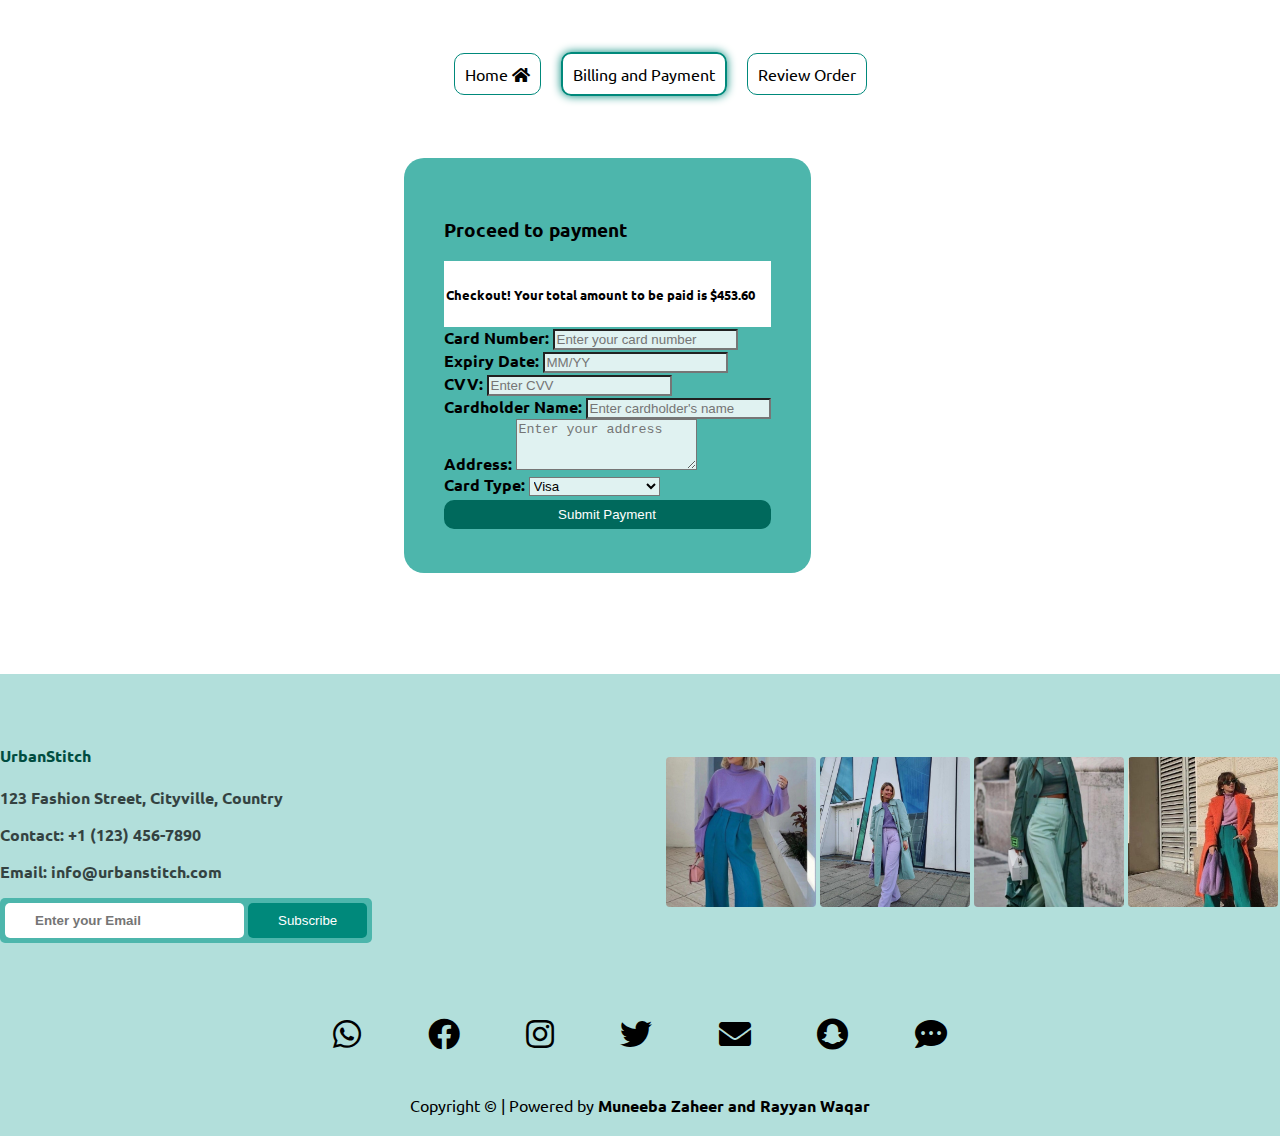
<file: payment.html>
<!DOCTYPE html>
<html lang="en">

<head>
    <meta charset="UTF-8">
    <meta name="viewport" content="width=device-width, initial-scale=1.0">
    <title>UrbanStitch-Payment</title>
    <link href="https://cdn.jsdelivr.net/npm/bootstrap@5.3.2/dist/css/bootstrap.min.css" rel="stylesheet"
        integrity="sha384-T3c6CoIi6uLrA9TneNEoa7RxnatzjcDSCmG1MXxSR1GAsXEV/Dwwykc2MPK8M2HN" crossorigin="anonymous">
    <link rel="stylesheet" href="payment.css">
    <link rel="icon" href="assets/logo.jpg">
    <link rel="stylesheet" href="https://cdnjs.cloudflare.com/ajax/libs/font-awesome/5.15.4/css/all.min.css">


</head>

<body>

    <div class="container-fluid hero">
        <div class="left">
            <div class="top">
                <ul>
                    <li><a href="home.html">Home <i class="fas fa-home"></i></a></li>
                    <li class="selected"><a href="payment.html">Billing and Payment</a></li>
                    <li><a href="cart.html">Review Order</a></li>
                </ul>

            </div>

            <div class="bottom">
                <div class="container mt-5">
                    <h3>Proceed to payment</h3>
                    <div class="alert alert-warning alert-dismissible fade show" role="alert">
                        <h5><b>Checkout!</b> Your total amount to be paid is <b>$453.60</b></h5>

                    </div>
                    <form action="thankyou.html">
                        <div class="mb-3">
                            <label class="form-label">Card Number:</label>
                            <input type="text" class="form-control" placeholder="Enter your card number" required>
                        </div>

                        <div class="row mb-3">
                            <div class="col">
                                <label class="form-label">Expiry Date:</label>
                                <input type="text" class="form-control" placeholder="MM/YY" required>
                            </div>
                            <div class="col">
                                <label class="form-label">CVV:</label>
                                <input type="text" class="form-control" placeholder="Enter CVV" required>
                            </div>
                        </div>

                        <div class="mb-3">
                            <label class="form-label">Cardholder Name:</label>
                            <input type="text" class="form-control" placeholder="Enter cardholder's name" required>
                        </div>

                        <div class="mb-3">
                            <label class="form-label">Address:</label>
                            <textarea class="form-control" placeholder="Enter your address" rows="3"
                                required></textarea>
                        </div>

                        <div class="mb-3">
                            <label for="cardType" class="form-label">Card Type:</label>
                            <select class="form-select">
                                <option value="visa">Visa</option>
                                <option value="mastercard">MasterCard</option>
                                <option value="amex">American Express</option>
                            </select>
                        </div>

                        <a href="thankyou.html"><button type="btn" class="btn  submit-btn">Submit
                                Payment</button></a>
                    </form>
                </div>
            </div>
        </div>



    </div>
    <footer>
        <div class="container-fluid footer">
            <div class="top">
                <div class="input">
                    <div class="htext">
                        <h4 style="color: #004D40;">UrbanStitch</h4>
                        <p style="font-weight: bold;opacity:0.7;">123 Fashion Street, Cityville, Country</p>
                        <p style="font-weight: bold;opacity:0.7;">Contact: +1 (123) 456-7890</p>
                        <p style="font-weight: bold;opacity:0.7;">Email: info@urbanstitch.com</p>
                    </div>

                    <div class="text-area">
                        <input type="text" placeholder="Enter your Email">
                        <button>Subscribe</button>
                    </div>
                </div>
                <div class="images">
                    <a href="category.html"><img src="assets/card1.jpg" alt="footer img"></a>
                    <a href="category.html"><img src="assets/card2.jpg" alt="footer img"></a>
                    <a href="category.html"><img src="assets/card3.jpg" alt="footer img"></a>
                    <a href="category.html"><img src="assets/card4.jpg" alt="footer img"></a>
                </div>
            </div>
            <div class="bottom">
                <ul class="social-icons">
                    <li><a href="https://www.whatsapp.com/"><i class="fab fa-whatsapp"></i></a></li>
                    <li><a href="https://www.facebook.com/"><i class="fab fa-facebook"></i></a></li>
                    <li><a href="https://www.instagram.com/"><i class="fab fa-instagram"></i></a></li>
                    <li><a href="https://twitter.com/?lang=en"><i class="fab fa-twitter"></i></a></li>
                    <li><a href="https://www.google.com/gmail/about/"><i class="fas fa-envelope"></i></a></li>
                    <li><a href="https://www.snapchat.com/"><i class="fab fa-snapchat"></i></a></li>
                    <li><a href="https://www.threads.net/login"><i class="fas fa-comment-dots"></i></a></li>
                </ul>
            </div>
            <div class="copyright">Copyright &copy; | Powered by <b>Muneeba Zaheer and
                    Rayyan Waqar</b></div>
        </div>
    </footer>


    <!-- bootstrap -->
    <script src="https://cdn.jsdelivr.net/npm/bootstrap@5.3.2/dist/js/bootstrap.min.js"
        integrity="sha384-BBtl+eGJRgqQAUMxJ7pMwbEyER4l1g+O15P+16Ep7Q9Q+zqX6gSbd85u4mG4QzX+"
        crossorigin="anonymous"></script>
</body>

</html>
</file>
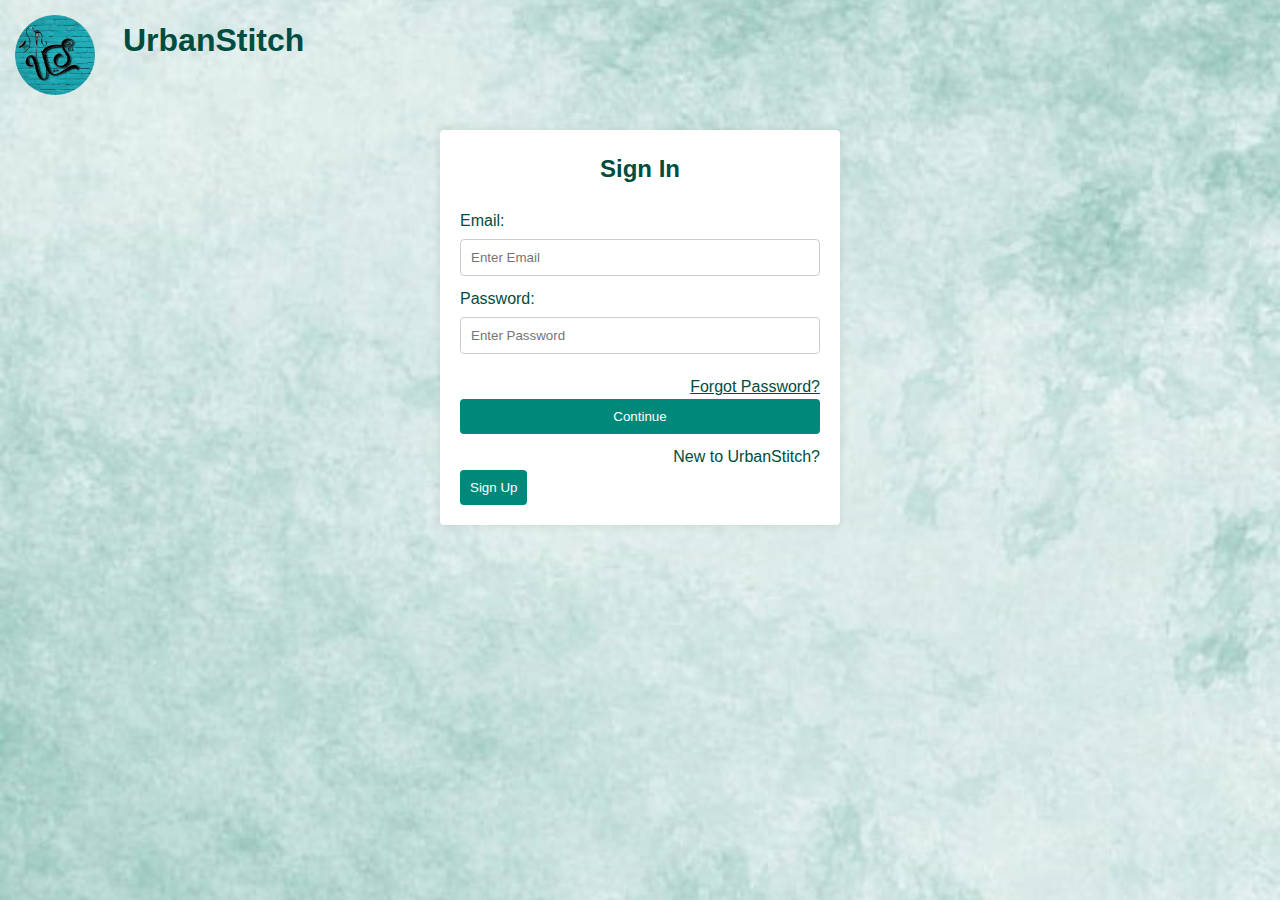
<file: signin.html>
<!DOCTYPE html>
<html lang="en">

<head>
    <!-- Metadata for character encoding and responsive design -->
    <meta charset="UTF-8">
    <meta name="viewport" content="width=device-width, initial-scale=1.0">
    <!-- Title of the webpage -->
    <title>Log In</title>
    <!-- External stylesheet for styling the login page -->
    <link rel="stylesheet" href="stylesignin.css">
    <!-- Favicon for the webpage -->
    <link rel="icon" href="assets/logo.jpg">
</head>

<body>
    <!-- Logo and brand name section -->
    <div class="logo">
        <!-- Logo image -->
        <img src="assets/logo.jpg" alt="Logo">
        <!-- Brand name -->
        <h1>UrbanStitch</h1>
    </div>

    <!-- Sign-in form section -->
    <div class="signin-form">
        <!-- Heading for the sign-in section -->
        <h2>Sign In</h2>
        <!-- Form for collecting user credentials -->
        <form action="#" method="post">
            <!-- Input field for email with label -->
            <label for="email">Email:</label>
            <input type="email" id="email" placeholder="Enter Email" name="email" required>

            <!-- Input field for password with label -->
            <label for="password">Password:</label>
            <input type="password" id="password" placeholder="Enter Password" name="password" required>

            <!-- Link for password recovery -->
            <p><a href="#">Forgot Password?</a></p>

            <!-- Submit button with a comment on its behavior -->
            <button type="submit" onclick="location.href='home.html'">Continue</button>
        </form>

        <!-- Prompt for users who are new to UrbanStitch -->
        <p>New to UrbanStitch?</p>
        <!-- Button for redirecting to the signup page -->
        <button onclick="location.href='signup.html'">Sign Up</button>
    </div>
</body>

</html>
</file>
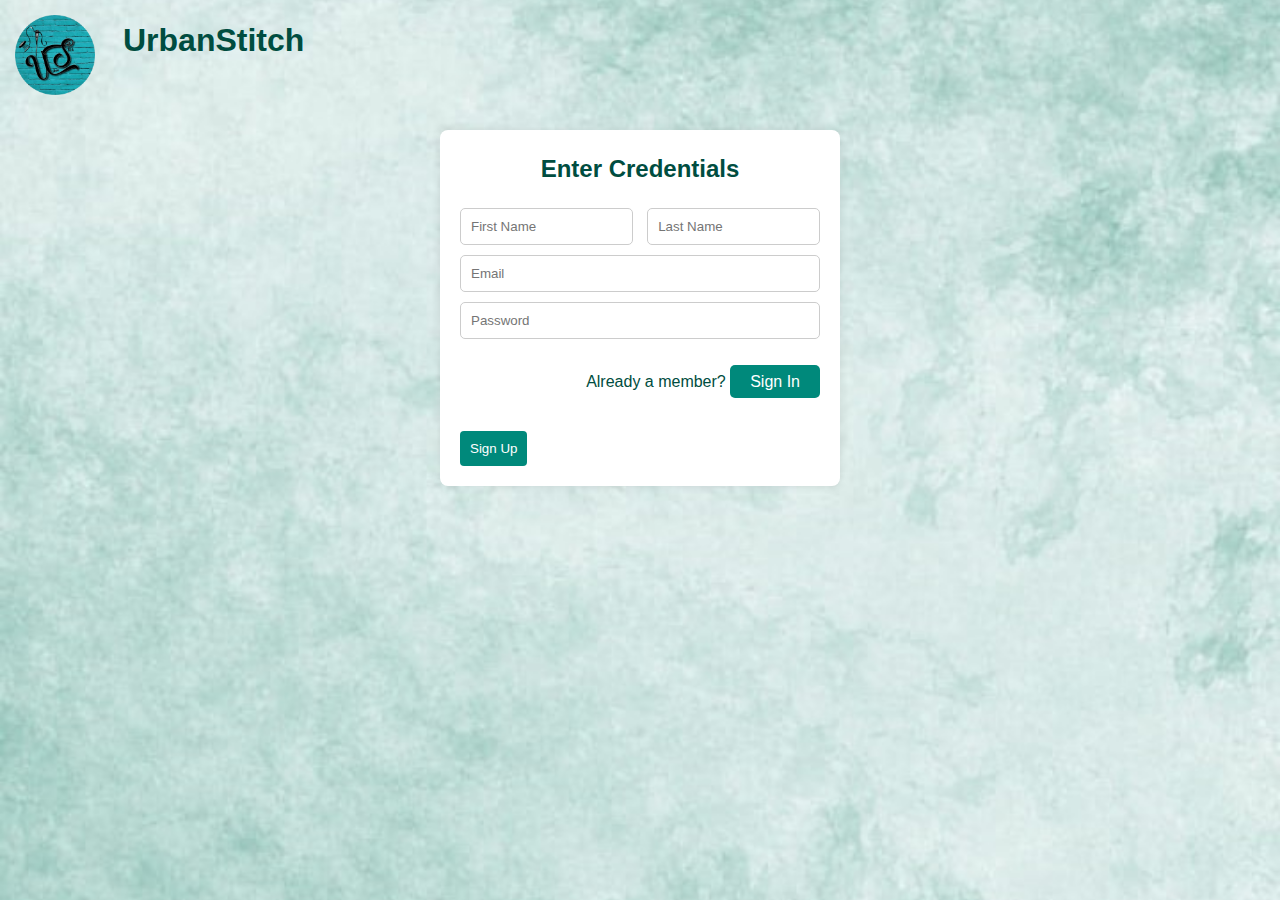
<file: signup.html>
<!DOCTYPE html>
<html lang="en">

<head>
    <!-- Metadata for character encoding and responsive design -->
    <meta charset="UTF-8">
    <meta name="viewport" content="width=device-width, initial-scale=1.0">
    <!-- Title of the webpage -->
    <title>Signup or Register</title>
    <!-- External stylesheet for styling the signup page -->
    <link rel="stylesheet" href="stylesignup.css">
    <!-- Favicon for the webpage -->
    <link rel="icon" href="assets/logo.jpg">

    <!-- Add any additional meta tags, links, or stylesheets here -->
</head>

<body>
    <!-- Logo and brand name section -->
    <div class="logo">
        <!-- Logo image -->
        <img src="assets/logo.jpg" alt="Logo">
        <!-- Brand name -->
        <h1>UrbanStitch</h1>
    </div>

    <!-- Signup form section -->
    <div class="signup-form">
        <form action="next_page.html" method="post">
            <!-- Heading for the signup section -->
            <h2>Enter Credentials</h2>
            <!-- Container for first and last name input fields -->
            <div class="name-container">
                <input type="text" name="firstname" placeholder="First Name" required>
                <input type="text" name="lastname" placeholder="Last Name" required>
            </div>
            <!-- Email and password input fields -->
            <input type="email" name="email" placeholder="Email" required>
            <input type="password" name="password" placeholder="Password" required>
            <!-- Additional options section with a link to sign in -->
            <div class="additional-options">
                <p>Already a member? <a href="signin.html" class="signin-btn">Sign In</a></p>
            </div>
            <!-- Line break for better spacing -->
            <br>
            <!-- Signup button with a comment on its behavior -->
            <button class="signup-btn" onclick="location.href='home.html'">Sign Up</button>
        </form>
    </div>
</body>

</html>
</file>
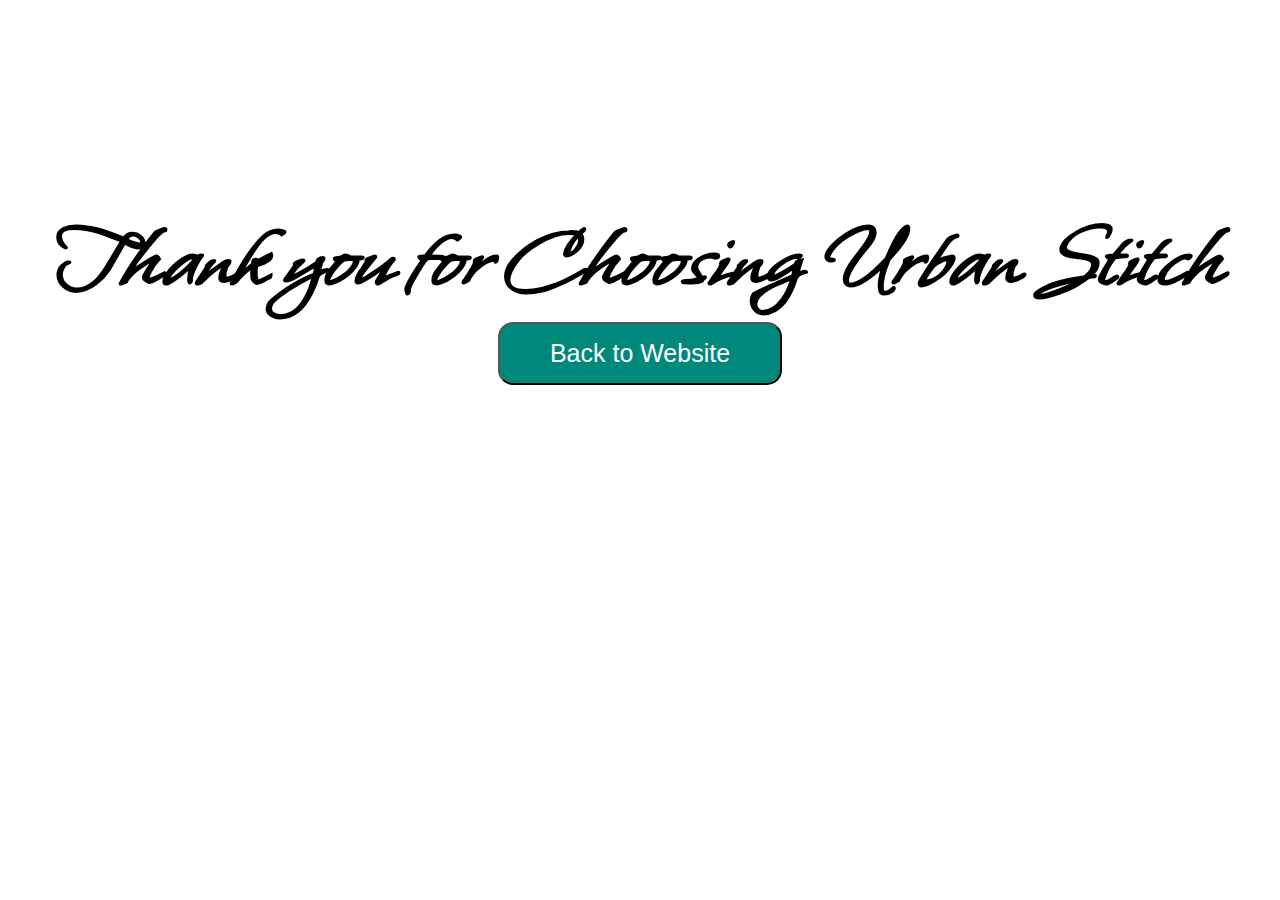
<file: thankyou.html>
<!DOCTYPE html>
<html lang="en">

<head>
    <!-- Meta tags -->
    <meta charset="UTF-8">
    <meta name="viewport" content="width=device-width, initial-scale=1.0">
    <title>Thank You</title>

    <!-- Stylesheets -->
    <link rel="stylesheet" href="payment.css">

    <!-- Favicon -->
    <link rel="icon" href="assets/logo.jpg">
</head>

<body>
    <!-- Thank You Container -->
    <div class="thankyou">
        <!-- Thank You Message -->
        <div class="text">Thank you for Choosing Urban Stitch</div>

        <!-- Button Container -->
        <div class="button-container">
            <!-- Back to Website Button -->
            <a href="home.html"><button>Back to Website <i class="fas fa-home"></i></button></a>
        </div>
    </div>
</body>

</html>
</file>
<file: payment.css>
@import url('https://fonts.googleapis.com/css2?family=Montserrat:wght@100;200;300;400;500;600;700;800;900&family=Whisper&display=swap');
@import url('https://fonts.googleapis.com/css2?family=Ubuntu:wght@300;400;500;700&display=swap');

body {
    margin: 0;
    padding: 0;
    font-family: 'Ubuntu', sans-serif;

}

.hero {
    display: flex;
    justify-content: space-between;

}

.hero .left {
    display: flex;
    flex-direction: column;
    margin: 1px auto;
    margin-top: -10px;
}


.hero .left .top ul {
    display: flex;
    align-items: center;
    justify-content: center;
    margin: 2px auto;

}

.hero .left .top ul li {
    list-style: none;
    padding: 10px;
    margin: 10px;
    border: 1px solid #00897B;
    border-radius: 10px;
    text-align: center;
    cursor: pointer;
}

.hero .left .top ul li.selected {
    box-shadow: 0 0 10px #00897B;
    border: 2px solid #00897B;
}

.hero .left .top ul li:hover {
    box-shadow: 0 0 10px #00897B;
}

.hero .left .top ul li a {
    text-decoration: none;
    color: inherit;
}


.hero .left .bottom {
    display: flex;
    border-radius: 40px;
}
.alert.alert-warning.show {
    background-color: white;
	border: 2px solid white;
}

.hero .left .bottom .container {
    background-color: #4DB6AC;
    padding: 40px;
    border-radius: 20px;
}

.hero .left .bottom div form div .form-label {
    font-weight: bold;
    font-size: 1rem;
}

.hero .left .bottom div form div .form-control,
.hero .left .bottom div form div .form-select {
    background-color: #E0F2F1;
}

.btn.submit-btn {
	background-color: #00695C;
	color: white;
}

.hero .left .bottom .submit-btn,
.hero .left a .payment-btn {
    border: 2px solid #00695C;
    padding: 5px 40px;
    width: 50%;
    border-radius: 10px;
    text-align: center;
    margin: 4px auto;
    width: 100%;
}

.hero .left .bottom .submit-btn:hover,
.hero .left a .payment-btn:hover {
    background-color: #004D40;
    color: white;
	font-weight: bold;
}
/*=======================================================
cart page
 ===================================================== */
.hero .mid {
    position: relative;
    margin-top: -70px;
}

.hero .mid .container {
    background-color: #00897B;
    padding: 40px;
    border-radius: 20px;
}

.hero .mid .container .card {
    background-color: #B2DFDB;
    border-radius: 20px;
}

.hero .mid .container .card input {
    background-color: #26A69A;
    color: white;
}
.mid img{
	width: 350px;
	height: 130px;
}
/*=======================================================
thankyou page
 ===================================================== */
.thankyou {
    display: flex;
    flex-direction: column;
    align-items: center;
    justify-content: center;
    text-align: center;
    margin-top: 200px;
}

.thankyou .text {
    font-family: 'Whisper', cursive;
    font-weight: bold;
    font-size: 6rem;
}

.thankyou .button-container button {
    padding: 15px 50px;
    border-radius: 15px;
    cursor: pointer;
    background-color: #00897B;
	color: white;
	font-size: 25px;
}
.thankyou .button-container button:hover {
    background-color: #004D40;
	font-weight: bold;
	box-shadow: 10px 10px 15px grey;
}

/*=======================================================
 footer start
 ===================================================== */
.footer {
    display: flex;
    flex-direction: column;
    margin-top: 100px;
    width: 100%;
}

.footer .top {
    display: flex;
    align-items: center;
    width: 100%;
    justify-content: space-between;
}

.footer .top .input .text-area {
    background-color: #4DB6AC;
    padding: 5px;
    border-radius: 5px;
}

.footer .top .input .text-area input {
    font-weight: bold;
    border: none;
    outline: none;
    padding: 10px 30px;
    border-radius: 5px;

}

.footer .top .input .text-area button {
    background-color: #00897B;
    color: white;
    border: none;
    padding: 10px 30px;
    border-radius: 5px;

}

.footer .top .input .text-area button:hover {
	font-weight: bold;
	background-color: #004D40;
}

.footer .top .images {
    display: flex;
    align-items: center;
    flex-wrap: wrap;
}

.footer .top .images img {
    height: 150px;
    width: 150px;
    object-fit: cover;
    margin: 2px;
    margin-left: 2px;
    border-radius: 4px;
}

.footer .bottom ul {
    display: flex;
    align-items: center;
    justify-content: space-around;
    margin: 10px auto;
    padding: 10px 300px;
}

.footer .bottom ul li {
    list-style: none;
    text-align: center;

}

.footer .bottom ul li a i {
    font-size: 2rem;
    padding: 5px;
    border-radius: 5px;
    color: black;
    transition: box-shadow 0.3s ease-in-out;
}

.footer .bottom ul li a:hover i {
    box-shadow: 0 0 10px black;
}



.footer .copyright {
    margin-top: 10px;
    text-align: center;
    margin: 10px auto;
    padding: 10px 300px;
}

a {
    text-decoration: none;
    color: inherit;
}

.container-fluid.footer {
    background-color: #B2DFDB;
}


.content {
    color: white;
    font-weight: bold;
}

.btn.btn-sm.btn-primary {
    color: white;
    font-weight: bold;
}

.top {
    margin: 50px 0px;
}

@media only screen and (max-width:765px) {
    .footer .top {
        flex-direction: column;
        justify-content: center;
    }

    .footer {
        margin-top: 40px;
    }

    .footer .top .images {
        flex-wrap: wrap;
    }


    .footer .bottom ul {
        padding: 10px;
    }




    .footer .copyright {

        margin: 10px auto;
        padding: 10px;
    }


}

/*=======================================================
 footer end
 ===================================================== */
</file>
<file: stylecategory.css>
@import url('https://fonts.googleapis.com/css2?family=Ubuntu:wght@300;400;500;700&display=swap');

body {
    margin: 0;
    padding: 0;
    font-family: 'Ubuntu', sans-serif;
}


/* navbar start */
.navbar {
    background-image: url(assets/bg.jpg);
}

.logo {
    width: 60px;
    height: 60px;
    border-radius: 50%;
    object-fit: cover;
    margin-right: 10px;
}

.navbar ul {
    overflow: auto;
    margin: 0;
    padding: 0;
}

.navbar li {
    float: right;
    list-style: none;
}

.nav-link {
    text-decoration: none;
    color: #00897B;
    padding: 3px 3px;
    display: flex;
    align-items: center;
    font-size: 1rem;
    padding: 10px;
    transition: all 0.4s ease-in-out;
}

.navbar-brand {
    text-decoration: none;
    color: #00897B;
    padding: 3px 3px;
    display: flex;
    align-items: center;
    font-size: 38px;
    transition: all 0.4s ease-in-out;

}

.nav-link:hover,
.navbar-brand:hover {
    color: #004D40;
}

.cart-btn {
    padding: 4px 10px;
    border-radius: 10px;
    border: 2px solid #00897B;
    transition: all 0.3s ease;
    margin-left: 30px;

}

.cart-btn i {
    font-weight: 600;
    font-size: 1.4rem;
    position: relative;
}

.cart-btn i span {
    position: absolute;
    top: -18px;
    left: -32px;
    background-color: #00897B;
    border-radius: 50%;
}

.cart-btn:hover {
    box-shadow: 0px 0px 5px #00897B;
    background-color: #00897B;
}
.nav-link.active {
    color: #00897B !important;
    font-weight: bold;
}

/* nav bar end */


/* /First Div/ */
.firstdiv {
    position: relative;
}

.firstdiv ul {
    display: flex;
    flex-wrap: wrap
}

.firstdiv li {
    margin-top: 10px;
    list-style: none;
    padding: 5px 10px;
    cursor: pointer;
    background-color: #00897B;
    border-radius: 10px;
    margin: 6px auto;

}

.firstdiv li a {
    text-decoration: none;
    color: white;
	font-weight: bold;
}

.firstdiv li a:hover {
    color: #fff;
}

h3 {
    text-align: center;
}

/* second div */
h3 {
    text-align: center;
    margin-top: 50px;
}

.seconddiv {
    display: flex;
    flex-wrap: wrap;
    padding: 10px;
    gap: 20px;
    margin: 10px auto;
    align-items: center;
    justify-content: center;
}

.seconddiv .card img {
    height: 300px;
    width: 222px;
    object-fit: cover;
    transition: transform 0.3s ease-in-out;
}

.seconddiv .card img:hover {
    transform: scale(1.05);
}


/* third div */
.categories {
    border-radius: 40px;
    margin: 50px auto;
}

.d-block {
    max-height: 400px;
    object-fit: cover;
    border-radius: 50px;
}

/*=======================================================
 footer start
 ===================================================== */
.footer {
    display: flex;
    flex-direction: column;
    margin-top: 100px;
    width: 100%;
}

.footer .top {
    display: flex;
    align-items: center;
    width: 100%;
    justify-content: space-between;
}

.footer .top .input .text-area {
    background-color: #4DB6AC;
    padding: 5px;
    border-radius: 5px;
}

.footer .top .input .text-area input {
    font-weight: bold;
    border: none;
    outline: none;
    padding: 10px 30px;
    border-radius: 5px;

}

.footer .top .input .text-area button {
    background-color: #00897B;
    color: white;
    border: none;
    padding: 10px 30px;
    border-radius: 5px;

}

.footer .top .input .text-area button:hover {
	font-weight: bold;
	background-color: #004D40;
}

.footer .top .images {
    display: flex;
    align-items: center;
    flex-wrap: wrap;
}

.footer .top .images img {
    height: 150px;
    width: 150px;
    object-fit: cover;
    margin: 2px;
    margin-left: 2px;
    border-radius: 4px;
}

.footer .bottom ul {
    display: flex;
    align-items: center;
    justify-content: space-around;
    margin: 10px auto;
    padding: 10px 300px;
}

.footer .bottom ul li {
    list-style: none;
    text-align: center;

}

.footer .bottom ul li a i {
    font-size: 2rem;
    padding: 5px;
    border-radius: 5px;
    color: black;
    transition: box-shadow 0.3s ease-in-out;
}

.footer .bottom ul li a:hover i {
    box-shadow: 0 0 10px black;
}



.footer .copyright {
    margin-top: 10px;
    text-align: center;
    margin: 10px auto;
    padding: 10px 300px;
}

a {
    text-decoration: none;
    color: inherit;
}

.container-fluid.footer {
    background-color: #B2DFDB;
}


.content {
    color: white;
    font-weight: bold;
}

.btn.btn-sm.btn-primary {
    color: white;
    font-weight: bold;
}

.top {
    margin: 50px 0px;
}

@media only screen and (max-width:765px) {
    .footer .top {
        flex-direction: column;
        justify-content: center;
    }

    .footer {
        margin-top: 40px;
    }

    .footer .top .images {
        flex-wrap: wrap;
    }


    .footer .bottom ul {
        padding: 10px;
    }




    .footer .copyright {

        margin: 10px auto;
        padding: 10px;
    }


}

/*=======================================================
 footer end
 ===================================================== */
</file>
<file: stylehome.css>
@import url('https://fonts.googleapis.com/css2?family=Ubuntu:wght@300;400;500;700&display=swap');

body {
    margin: 0;
    padding: 0;
    font-family: 'Ubuntu', sans-serif;
}


/* navbar start */
.navbar {
    background-image: url(assets/bg.jpg);
}

.logo {
    width: 60px;
    height: 60px;
    border-radius: 50%;
    object-fit: cover;
    margin-right: 10px;
}

.navbar ul {
    overflow: auto;
    margin: 0;
    padding: 0;
}

.navbar li {
    float: right;
    list-style: none;
}

.navbar-nav li a {
    text-decoration: none;
    color: black;
    padding: 3px 3px;
    display: flex;
    align-items: center;
    font-size: 1rem;
    padding: 10px;
    transition: all 0.4s ease-in-out;
}

.navbar-brand {
    text-decoration: none;
    color: #00897B;
    padding: 3px 3px;
    display: flex;
    align-items: center;
    font-size: 38px;
    transition: all 0.4s ease-in-out;

}

.nav-item .nav-link:hover,
.navbar-brand:hover {
    color: #004D40;
}

.cart-btn {
    padding: 4px 10px;
    border-radius: 10px;
    border: 2px solid #00897B;
    transition: all 0.3s ease;
    margin-left: 30px;

}

.cart-btn i {
    font-weight: 600;
    font-size: 1.4rem;
    position: relative;
}

.cart-btn i span {
    position: absolute;
    top: -18px;
    left: -32px;
    background-color: #00897B;
    border-radius: 50%;
}

.cart-btn:hover {
    box-shadow: 0px 0px 5px #00897B;
    background-color: #00897B;
}


.nav-link.active {
    color: #00897B !important;
    font-weight: bold;
}

/* nav bar end
=================================================
===============================================
*/



/* hero start */
.hero {
    width: 100%;
    position: relative;
}

.hero::before {
    content: '';
    position: absolute;
    top: 0;
    left: 0;
    width: 100%;
    height: 100%;
    background-color: rgba(0, 0, 0, 0.6);
}

.hero img {
    width: 100%;
    height: 550px;
    object-fit: cover;
    z-index: 1;
}


.hero .content {
    position: absolute;
    right: 150px;
    bottom: 180px;
    display: flex;
    align-items: flex-end;
    flex-direction: column;
}

.hero .content h2 {
    text-align: right;
    margin-bottom: 40px;
    letter-spacing: 4px;
}

.hero .content .btn {
    background-color: transparent;
    border: 2px solid #004D40;
    color: #004D40;
    padding: 5px 30px;

}

.hero .content .btn:hover {

    background-color: #004D40;

}

/* ===========================================
hero end
============================================== */



/* inspire text start */
.inspire {
    margin: 30px auto;
    text-align: center;
}

@media only screen and (min-width: 1025px) {
    .inspire {
        padding-left: 300px;
        padding-right: 300px;
        font-size: 0.8rem;
    }
}

/* inspire text end */


/*=======================================================
 launched start
 ===================================================== */
.launched {
    width: 100%;
    position: relative;
}


.launched img {
    width: 100%;
    height: 450px;
    object-fit: cover;
}

.launched::before {
    content: "";
    position: absolute;
    top: 0;
    left: 0;
    width: 100%;
    height: 100%;
    background-color: rgba(0, 0, 0, 0.5);
}


.launched .content {
    position: absolute;
    left: 20px;
    bottom: 30px;
    display: flex;
    align-items: flex-start;
    flex-direction: column;
}

.launched .content p {
    font-weight: 300;
}

.launched .content .btn {
    background-color: transparent;
    border: 2px solid #004D40;
    color: #004D40;
    padding: 5px 30px;

}

.launched .content .btn:hover {

    background-color: #004D40;

}

@media only screen and (min-width: 1025px) {
    .launched {

        font-size: smaller;
    }
}

/*=======================================================
 launched end
 ===================================================== */


/*=======================================================
 best seller start
 ===================================================== */
.best-sellers {
    width: 100%;
    display: flex;
    flex-direction: column;
    margin: 20px auto;
}

.best-sellers .head {
    margin: 10px auto;
    text-align: center;
}

.best-sellers .images {
    display: flex;
    justify-content: space-around;
    align-items: center;
    margin: 10px auto;
    padding: 10px;
    flex-wrap: wrap;
    position: relative;
}

.best-sellers .images img {
    height: 400px;
    width: 300px;
    object-fit: cover;
    margin: 10px;
    padding: 5px;
    box-shadow: 0 0 5px black;
    border-radius: 10px;
    transition: transform 0.5s ease;
    border-radius: 10px;
    background-color: #00897B;
}

.best-sellers .images img:hover {
    transform: scale(1.00775);
}




@media only screen and (min-width: 1025px) {
    .best-sellers .head {
        padding-left: 300px;
        padding-right: 300px;
    }
}

/*=======================================================
 best seller end
 ===================================================== */


/*=======================================================
 footer start
 ===================================================== */
.footer {
    display: flex;
    flex-direction: column;
    margin-top: 100px;
    width: 100%;
}

.footer .top {
    display: flex;
    align-items: center;
    width: 100%;
    justify-content: space-between;
}

.footer .top .input .text-area {
    background-color: #4DB6AC;
    padding: 5px;
    border-radius: 5px;
}

.footer .top .input .text-area input {
    font-weight: bold;
    border: none;
    outline: none;
    padding: 10px 30px;
    border-radius: 5px;

}

.footer .top .input .text-area button {
    background-color: #00897B;
    color: white;
    border: none;
    padding: 10px 30px;
    border-radius: 5px;

}

.footer .top .input .text-area button:hover {
	font-weight: bold;
	background-color: #004D40;
}

.footer .top .images {
    display: flex;
    align-items: center;
    flex-wrap: wrap;
}

.footer .top .images img {
    height: 150px;
    width: 150px;
    object-fit: cover;
    margin: 2px;
    margin-left: 2px;
    border-radius: 4px;
}

.footer .bottom ul {
    display: flex;
    align-items: center;
    justify-content: space-around;
    margin: 10px auto;
    padding: 10px 300px;
}

.footer .bottom ul li {
    list-style: none;
    text-align: center;

}

.footer .bottom ul li a i {
    font-size: 2rem;
    padding: 5px;
    border-radius: 5px;
    color: black;
    transition: box-shadow 0.3s ease-in-out;
}

.footer .bottom ul li a:hover i {
    box-shadow: 0 0 10px black;
}



.footer .copyright {
    margin-top: 10px;
    text-align: center;
    margin: 10px auto;
    padding: 10px 300px;
}

a {
    text-decoration: none;
    color: inherit;
}

.container-fluid.footer {
    background-color: #B2DFDB;
}


.content {
    color: white;
    font-weight: bold;
}

.btn.btn-sm.btn-primary {
    color: white;
    font-weight: bold;
}

.top {
    margin: 50px 0px;
}

@media only screen and (max-width:765px) {
    .footer .top {
        flex-direction: column;
        justify-content: center;
    }

    .footer {
        margin-top: 40px;
    }

    .footer .top .images {
        flex-wrap: wrap;
    }


    .footer .bottom ul {
        padding: 10px;
    }




    .footer .copyright {

        margin: 10px auto;
        padding: 10px;
    }


}

/*=======================================================
 footer end
 ===================================================== */
</file>
<file: styleindex.css>
/* Importing Google Fonts */
@import url('https://fonts.googleapis.com/css2?family=Ubuntu:wght@300;400;500;700&display=swap');

/* Global Reset and Font Specification */
* {
    padding: 0;
    margin: 0;
    font-family: 'Ubuntu', sans-serif;
}

/* Top Buttons Styling */
.top-buttons {
    display: flex;
    align-items: center;
    justify-content: flex-end;
    margin-top: 10px;
    margin-right: 50px;
}

.top-buttons button {
    padding: 10px 35px;
    margin-right: 30px;
    border: none;
    border-radius: 10px;
    transition: all 0.3s ease-in-out;
    box-shadow: 0 0 10px #B2DFDB;
}

.top-buttons button:hover {
    background-color: #B2DFDB;
    font-weight: bolder;
}

.top-buttons button:active {
    background-color: black;
    color: white;
}

/* Hero Section Styling */
.hero {
    display: flex;
    justify-content: space-between;
    position: absolute;
    top: 100px;
}

.hero .left {
    width: 50%;
    display: flex;
    flex-direction: column;
    margin-left: 50px;
}

.hero .left .top {
    margin-left: 70px;
}

.hero .left .top button {
    padding: 10px 60px;
    border-radius: 20px;
    border: none;
    transition: all 0.3s ease;
}

.hero .left .top button:hover {
    letter-spacing: 2px;
    background-color: #B2DFDB;
    font-weight: bolder;
}

.hero .left .top button:active {
    background-color: black;
    color: white;
}

.hero .left .bottom {
    display: flex;
    flex-wrap: wrap;
    justify-content: space-around;
    padding: 30px;
    margin: 20px;
    margin-top: -20px;
}

.hero .left .bottom .top-divs,
.hero .left .bottom .bottom-divs {
    display: flex;
}

.hero .left .bottom .top-divs div,
.hero .left .bottom .bottom-divs div {
    height: auto;
    width: auto;
    border-radius: 20px;
    margin: 10px;
    padding: 10px;
    background-color: #61a4a8ad;
    transition: transform 0.3s ease;
}

.hero .left .bottom .top-divs div:hover,
.hero .left .bottom .bottom-divs div:hover {
    transform: scale(1.1);
}

.hero .left .bottom .top-divs h5,
.hero .left .bottom .bottom-divs h5 {
    font-size: 0.9rem;
}

.hero .left .bottom .top-divs p,
.hero .left .bottom .bottom-divs p {
    font-size: 0.75rem;
    font-weight: 300;
}

.hero .left .bottom .bottom-divs img {
    height: 100px;
    width: 100px;
    object-fit: cover;
    border-radius: 30px;
}

.hero .right {
    width: 50%;
    position: relative;
    margin-left: 50px;
}

.hero .right .logo {
    position: absolute;
    height: 120px;
    width: 120px;
    border-radius: 50%;
    object-fit: cover;
    top: -50px;
    left: 50px;
}

.hero .right .main-img {
    height: 500px;
    width: 400px;
    object-fit: cover;
    border-radius: 20px;
    margin-left: 100px;
    transition: transform 0.3s ease;
}

.hero .right .main-img:hover {
    transform: scale(0.987);
}

/* Anchor Styling */
a {
    text-decoration: none;
    color: #00897B;
}

/* Heading 2 Styling */
h2 {
    color: #004D40;
}

/* Responsive Design for Screens Below 765px */
@media only screen and (max-width:765px) {
    .hero {
        flex-direction: column-reverse;
        position: relative;
        top: 30px;
    }

    .top-buttons {
        justify-content: flex-start;
        margin-top: 10px;
        margin-right: 0px;
    }

    .top-buttons button {
        margin-right: 10px;
    }

    .hero .left {
        width: 100%;
        margin-left: 0;
    }

    .hero .left .top {
        margin-left: 3px;
    }

    .hero .left .bottom {
        margin-top: 0px;
    }

    .hero .left .bottom .top-divs,
    .hero .left .bottom .bottom-divs {
        display: flex;
        flex-wrap: wrap;
    }

    .hero .right {
        width: auto;
        margin: 30px auto;
    }

    .hero .right .main-img {
        margin-left: 0px;
    }
}
</file>
<file: stylesignin.css>
/* Resetting default margin, padding, and box-sizing for all elements */
* {
    margin: 0;
    padding: 0;
    box-sizing: border-box;
}

/* Body styling */
body {
    font-family: 'Arial', sans-serif;
    line-height: 1.6;
    background: url('assets/bg.jpg') no-repeat center center fixed;
    background-size: cover;
    color: #004D40;
}

/* Logo styling */
.logo {
    display: flex;
    justify-content: flex-start;
    flex-wrap: wrap;
}

.logo img {
    width: 90px;
    height: 90px;
    margin: 10px;
    padding: 5px;
}

.logo h1 {
    margin: 10px 5px 15px 8px;
    padding: 5px;
}

/* Sign-in form styling */
.signin-form {
    max-width: 400px;
    margin: 20px auto;
    padding: 20px;
    background-color: #fff;
    border-radius: 4px;
    box-shadow: 0 0 10px rgba(0, 0, 0, 0.1);
}

.signin-form h2 {
    text-align: center;
    margin-bottom: 20px;
}

.signin-form form {
    display: flex;
    flex-direction: column;
}

.signin-form label {
    margin-bottom: 5px;
}

.signin-form input {
    padding: 10px;
    margin-bottom: 10px;
    border: 1px solid #ccc;
    border-radius: 4px;
}

.signin-form p {
    margin-top: 10px;
    text-align: right;
}

.signin-form button {
    padding: 10px;
    background-color: #333;
    color: #fff;
    border: none;
    border-radius: 4px;
    cursor: pointer;
}

.signin-form button:hover {
    background-color: #004D40;
}

.signin-form p:last-child {
    margin-top: 20px;
    text-align: center;
}

.signin-form button:last-child {
    background-color: #00897B;
    color: #fff;
    border: none;
    border-radius: 4px;
    cursor: pointer;
}

.signin-form button:last-child:hover {
    background-color: #004D40;
}

/* Link styling */
a {
    color: #004D40;
}

/* Media queries for responsiveness */
@media only screen and (max-width: 600px) {
    .logo {
        justify-content: center;
    }

    .logo h1 {
        margin-left: 0;
    }

    .signin-form {
        width: 80%;
    }
}

@media only screen and (max-width: 400px) {
    .signin-form {
        width: 90%;
    }
}
</file>
<file: stylesignup.css>
/* Resetting default margin, padding, and box-sizing for all elements */
* {
    margin: 0;
    padding: 0;
    box-sizing: border-box;
}

/* Body styling */
body {
    font-family: 'Arial', sans-serif;
    line-height: 1.6;
    background: url('assets/bg.jpg') no-repeat center center fixed;
    background-size: cover;
    color: #004D40;
}

/* Header styling */
header {
    background-color: #333;
    color: #fff;
    padding: 10px;
    text-align: center;
}

/* Logo styling */
.logo {
    display: flex;
    justify-content: flex-start;
    flex-wrap: wrap;
}

.logo img {
    width: 90px;
    height: 90px;
    margin: 10px;
    padding: 5px;
}

.logo h1 {
    margin: 10px 5px 15px 8px;
    padding: 5px;
}

/* Signup form heading styling */
.signup-form h2 {
    text-align: center;
    margin-bottom: 20px;
}

/* Form styling */
form {
    margin: 20px auto;
    width: 80%;
    max-width: 400px;
    background-color: #fff;
    padding: 20px;
    border-radius: 8px;
    box-shadow: 0 0 10px rgba(0, 0, 0, 0.1);
}

/* Input field styling */
form input[type="text"],
form input[type="email"],
form input[type="password"] {
    width: calc(100%);
    padding: 10px;
    margin-bottom: 10px;
    border-radius: 5px;
    border: 1px solid #ccc;
    box-sizing: border-box;
}

/* Button styling */
.signup-form button,
.signup-btn {
    padding: 10px;
    background-color: #00897B; 
    color: #fff;
    border: none;
    border-radius: 4px;
    cursor: pointer;
}

/* Button hover effect */
.signup-form button:hover,
.signup-btn:hover {
    background-color: #004D40;
}

/* Container for first and last name input fields styling */
.name-container {
    display: flex;
    justify-content: space-between;
}

/* Styling for first name input field */
.name-container input[type="text"] {
    width: 48%;
}

/* Additional options styling */
.additional-options {
    margin-top: 20px;
    text-align: right;
}

/* Styling for the paragraph in additional options */
.additional-options p {
    margin-bottom: 10px;
    text-align: right;
}

/* Styling for sign-in and sign-up buttons */
.signin-btn,
.signup-btn {
    text-decoration: none;
    padding: 8px 20px;
    border-radius: 5px;
    background-color: #00897B;
    color: #fff;
    transition: background-color 0.3s ease;
}

/* Button hover effect for sign-in and sign-up buttons */
.signin-btn:hover,
.signup-btn:hover {
    background-color: #004D40;
}

/* Media queries for responsiveness */
@media only screen and (max-width: 600px) {
    .logo {
        justify-content: center;
    }

    .logo h1 {
        margin-left: 0;
    }

    .signup-form {
        width: 80%;
    }
}

@media only screen and (max-width: 400px) {
    .signup-form {
        width: 90%;
    }
}
</file>
